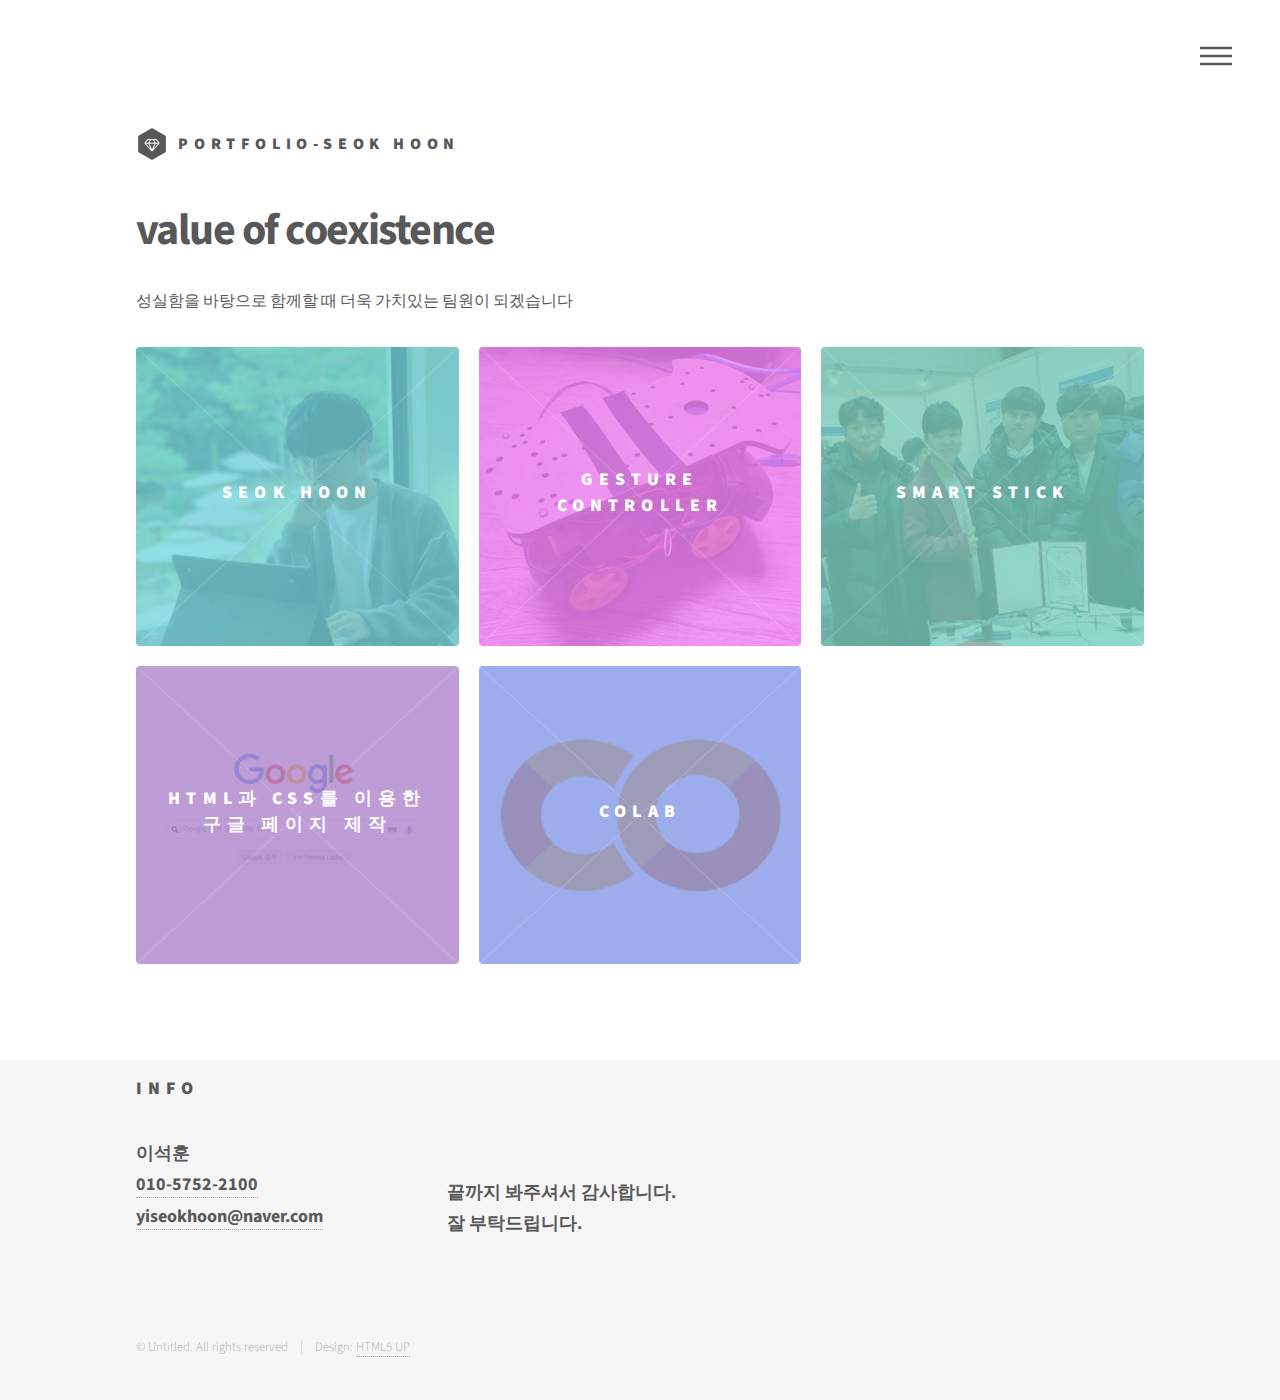
<file: index.html>
<!DOCTYPE HTML>
<!--
	Phantom by HTML5 UP
	html5up.net | @ajlkn
	Free for personal and commercial use under the CCA 3.0 license (html5up.net/license)
-->
<html>
	<head>
		<title>Portfolio-이석훈</title>
		<meta charset="utf-8" />
		<meta name="viewport" content="width=device-width, initial-scale=1, user-scalable=no" />
		<link rel="stylesheet" href="assets/css/main.css" />
		<noscript><link rel="stylesheet" href="assets/css/noscript.css" /></noscript>
	</head>
	<body class="is-preload">
		<!-- Wrapper -->
			<div id="wrapper">

				<!-- Header -->
					<header id="header">
						<div class="inner">

							<!-- Logo -->
								<a href="index.html" class="logo">
									<span class="symbol"><img src="images/logo.svg" alt="" /></span><span class="title">Portfolio-Seok Hoon</span>
								</a>

							<!-- Nav -->
								<nav>
									<ul>
										<li><a href="#menu">Menu</a></li>
									</ul>
								</nav>

						</div>
					</header>

				<!-- Menu -->
					<nav id="menu">
						<h2>Menu</h2>
						<ul>
							<li><a href="index.html">홈</a></li>
							<li><a href="seokhoon.html">자기소개</a></li>
							<li><a href="gesture.html">제스쳐 컨트롤러</a></li>
							<li><a href="smart stick.html">스마트 지팡이</a></li>
							<li><a href="https://www.instagram.com/not_sgwannabe/?hl=ko">인스타그램</a></li>
						</ul>
					</nav>

				<!-- Main -->
					<div id="main">
						<div class="inner">
							<header>
								<h1>value of coexistence</h1>
								<p>성실함을 바탕으로 함께할 때 더욱 가치있는 팀원이 되겠습니다</p>
							</header>
							<section class="tiles">
								<article class="style1">
									<span class="image">
										<img src="images/작은거.png" alt="" />
									</span>
									<a href="seokhoon.html">
										<h2>Seok Hoon</h2>
										<div class="content">
											<p>이석훈에 대한 소개  </p>
										</div>
									</a>
								</article>
								<article class="style2">
									<span class="image">
										<img src="images/구동체 작은거.png" alt="" />
									</span>
									<a href="gesture.html">
										<h2>gesture controller</h2>
										<div class="content">
											<p>모션인식을 활용한 제스쳐 주행장치</p>
										</div>
									</a>
								</article>
								<article class="style3">
									<span class="image">
										<img src="images/지팡이 작은거.png" alt="" />
									</span>
									<a href="smart stick.html">
										<h2>smart stick</h2>
										<div class="content">
											<p>시각장애인을 위한 스마트 지팡이</p>
										</div>
									</a>
								</article>
								<!-- <article class="style4">
									<span class="image">
										<img src="images/포폴 작은거.png" alt="" />
									</span>
									<a href="https://flwps.github.io/">
										<h2>sub portfolio</h2>
										<div class="content">
											<p>템플릿을 사용하지 않은 첫 포트폴리오</p>
										</div>
									</a>
								</article> -->
								<article class="style5">
									<span class="image">
										<img src="images/구글 작은거.png" alt="" />
									</span>
									<a href="https://searchingkh.github.io/search/">
										<h2>html과 css를 이용한 구글 페이지 제작</h2>
										<div class="content">
											<p>HTML, CSS의 기초를 이용하여 구글 페이지를 따라서 만들었습니다</p>
										</div>
									</a>
								</article>
								<article class="style6">
									<span class="image">
										<img src="images/colab2.png" alt="" />
									</span>
									<a href="https://colab.research.google.com/drive/1_8OqHIOEiIKZzh0eoVjpEvrgD-MV8sBg#scrollTo=kZm77SrjBvx9">
										<h2>Colab</h2>
										<div class="content">
											<p>colab 환경에서 파이썬을 이용한 데이터 분석</p>
										</div>
									</a>
								</article>
								<!-- <article class="style2">
									<span class="image">
										<img src="images/pic07.jpg" alt="" />
									</span>
									<a href="generic.html">
										<h2>Ipsum</h2>
										<div class="content">
											<p>Sed nisl arcu euismod sit amet nisi lorem etiam dolor veroeros et feugiat.</p>
										</div>
									</a>
								</article>
								<article class="style3">
									<span class="image">
										<img src="images/pic08.jpg" alt="" />
									</span>
									<a href="generic.html">
										<h2>Dolor</h2>
										<div class="content">
											<p>Sed nisl arcu euismod sit amet nisi lorem etiam dolor veroeros et feugiat.</p>
										</div>
									</a>
								</article>
								<article class="style1">
									<span class="image">
										<img src="images/pic09.jpg" alt="" />
									</span>
									<a href="generic.html">
										<h2>Nullam</h2>
										<div class="content">
											<p>Sed nisl arcu euismod sit amet nisi lorem etiam dolor veroeros et feugiat.</p>
										</div>
									</a>
								</article>
								<article class="style5">
									<span class="image">
										<img src="images/pic10.jpg" alt="" />
									</span>
									<a href="generic.html">
										<h2>Ultricies</h2>
										<div class="content">
											<p>Sed nisl arcu euismod sit amet nisi lorem etiam dolor veroeros et feugiat.</p>
										</div>
									</a>
								</article>
								<article class="style6">
									<span class="image">
										<img src="images/pic11.jpg" alt="" />
									</span>
									<a href="generic.html">
										<h2>Dictum</h2>
										<div class="content">
											<p>Sed nisl arcu euismod sit amet nisi lorem etiam dolor veroeros et feugiat.</p>
										</div>
									</a>
								</article>
								<article class="style4">
									<span class="image">
										<img src="images/pic12.jpg" alt="" />
									</span>
									<a href="generic.html">
										<h2>Pretium</h2>
										<div class="content">
											<p>Sed nisl arcu euismod sit amet nisi lorem etiam dolor veroeros et feugiat.</p>
										</div>
									</a>
								</article> -->
							</section>
						</div>
					</div>

				<!-- Footer -->
					<footer id="footer">
						<div class="inner">
							<section>
								<h2>Info</h2>
								<form method="post" action="#">
									<div id="foot_info">
										이석훈
									</div>
									<div id="foot_info">
										<a id="mail_" href="tell:010-5752-2100">010-5752-2100</a>
									</div>
									<div class="fields">
										<div class="field half">
											<div id="foot_info">
												<a id="mail_" href="mailto:yiseokhoon@naver.com">yiseokhoon@naver.com</a>
											</div>	
										</div>
										
										<div id="foot_info">
											끝까지 봐주셔서 감사합니다. <br>
											잘 부탁드립니다.			
											
								
										</div>
									</div>
									
								</form>
							</section>
							
							<ul class="copyright">
								<li>&copy; Untitled. All rights reserved</li><li>Design: <a href="http://html5up.net">HTML5 UP</a></li>
							</ul>
						</div>
					</footer>

			</div>

		<!-- Scripts -->
			<script src="assets/js/jquery.min.js"></script>
			<script src="assets/js/browser.min.js"></script>
			<script src="assets/js/breakpoints.min.js"></script>
			<script src="assets/js/util.js"></script>
			<script src="assets/js/main.js"></script>

	</body>
</html>
</file>
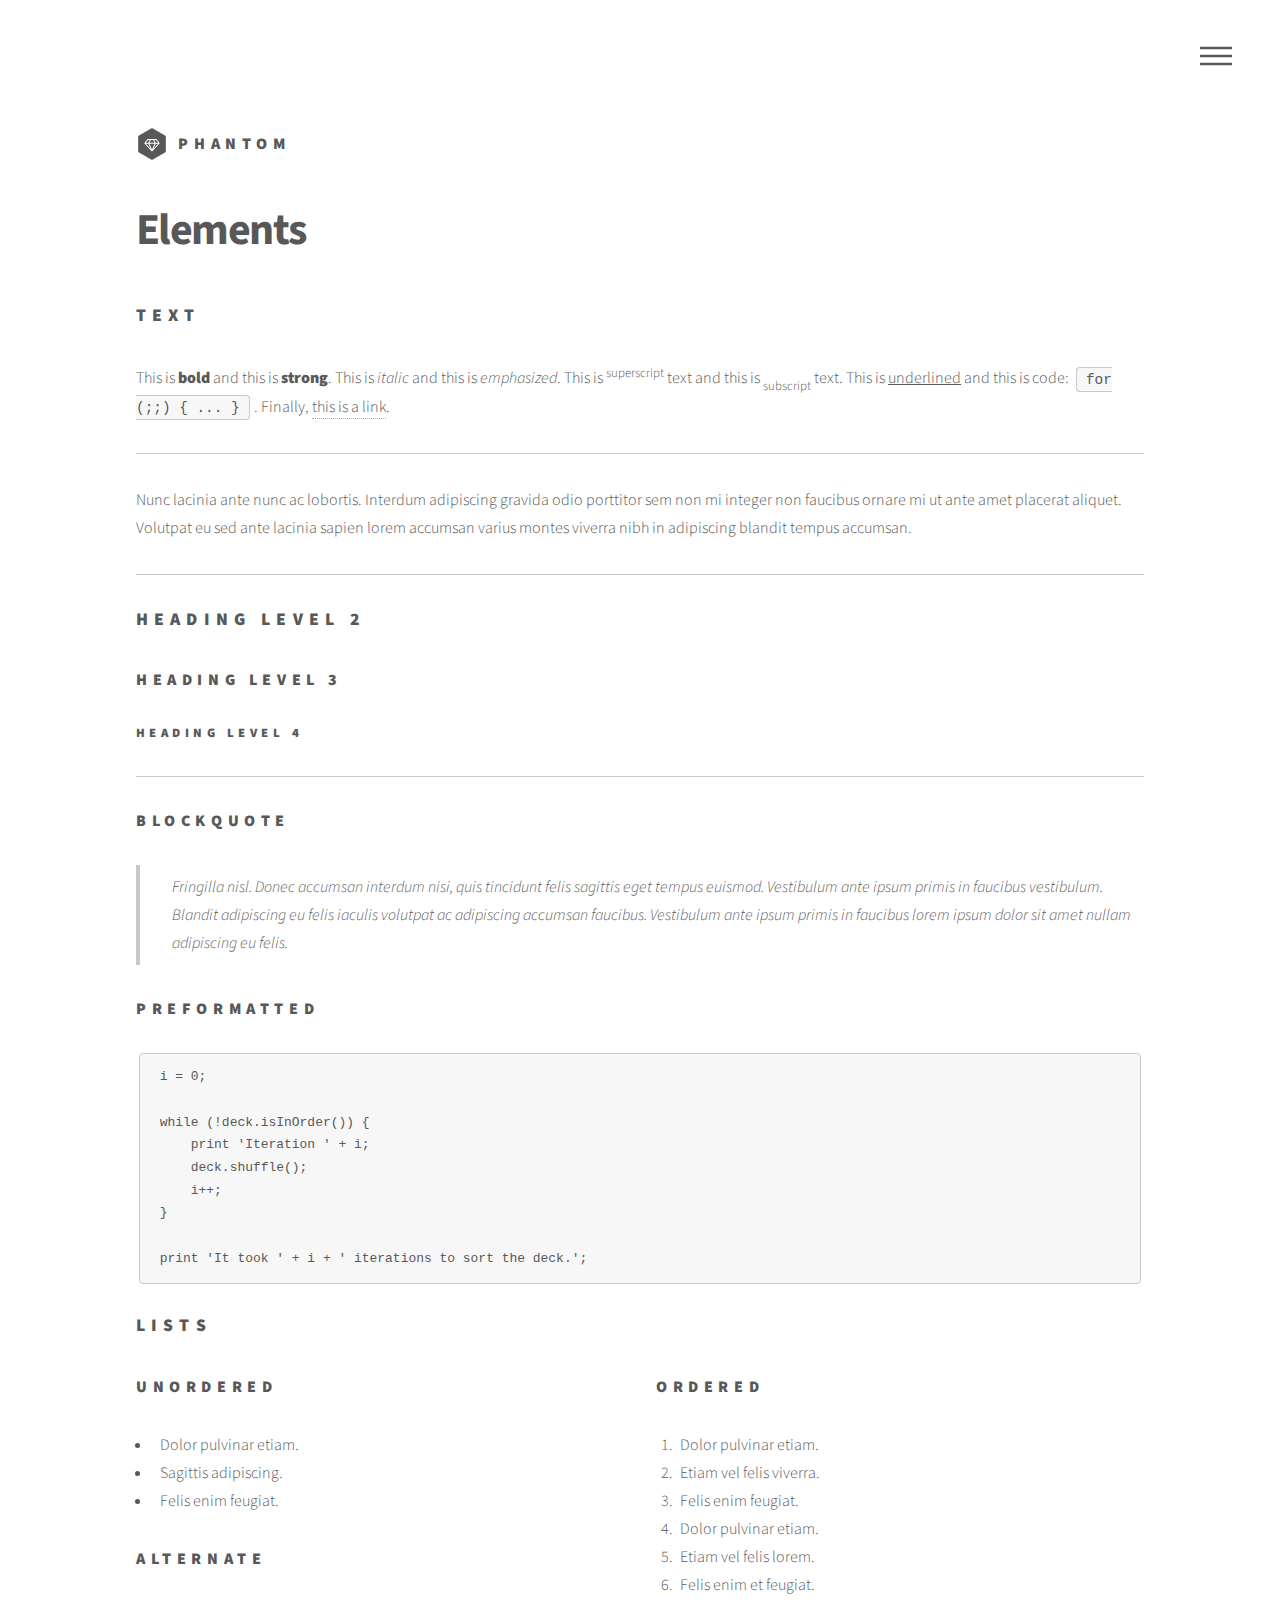
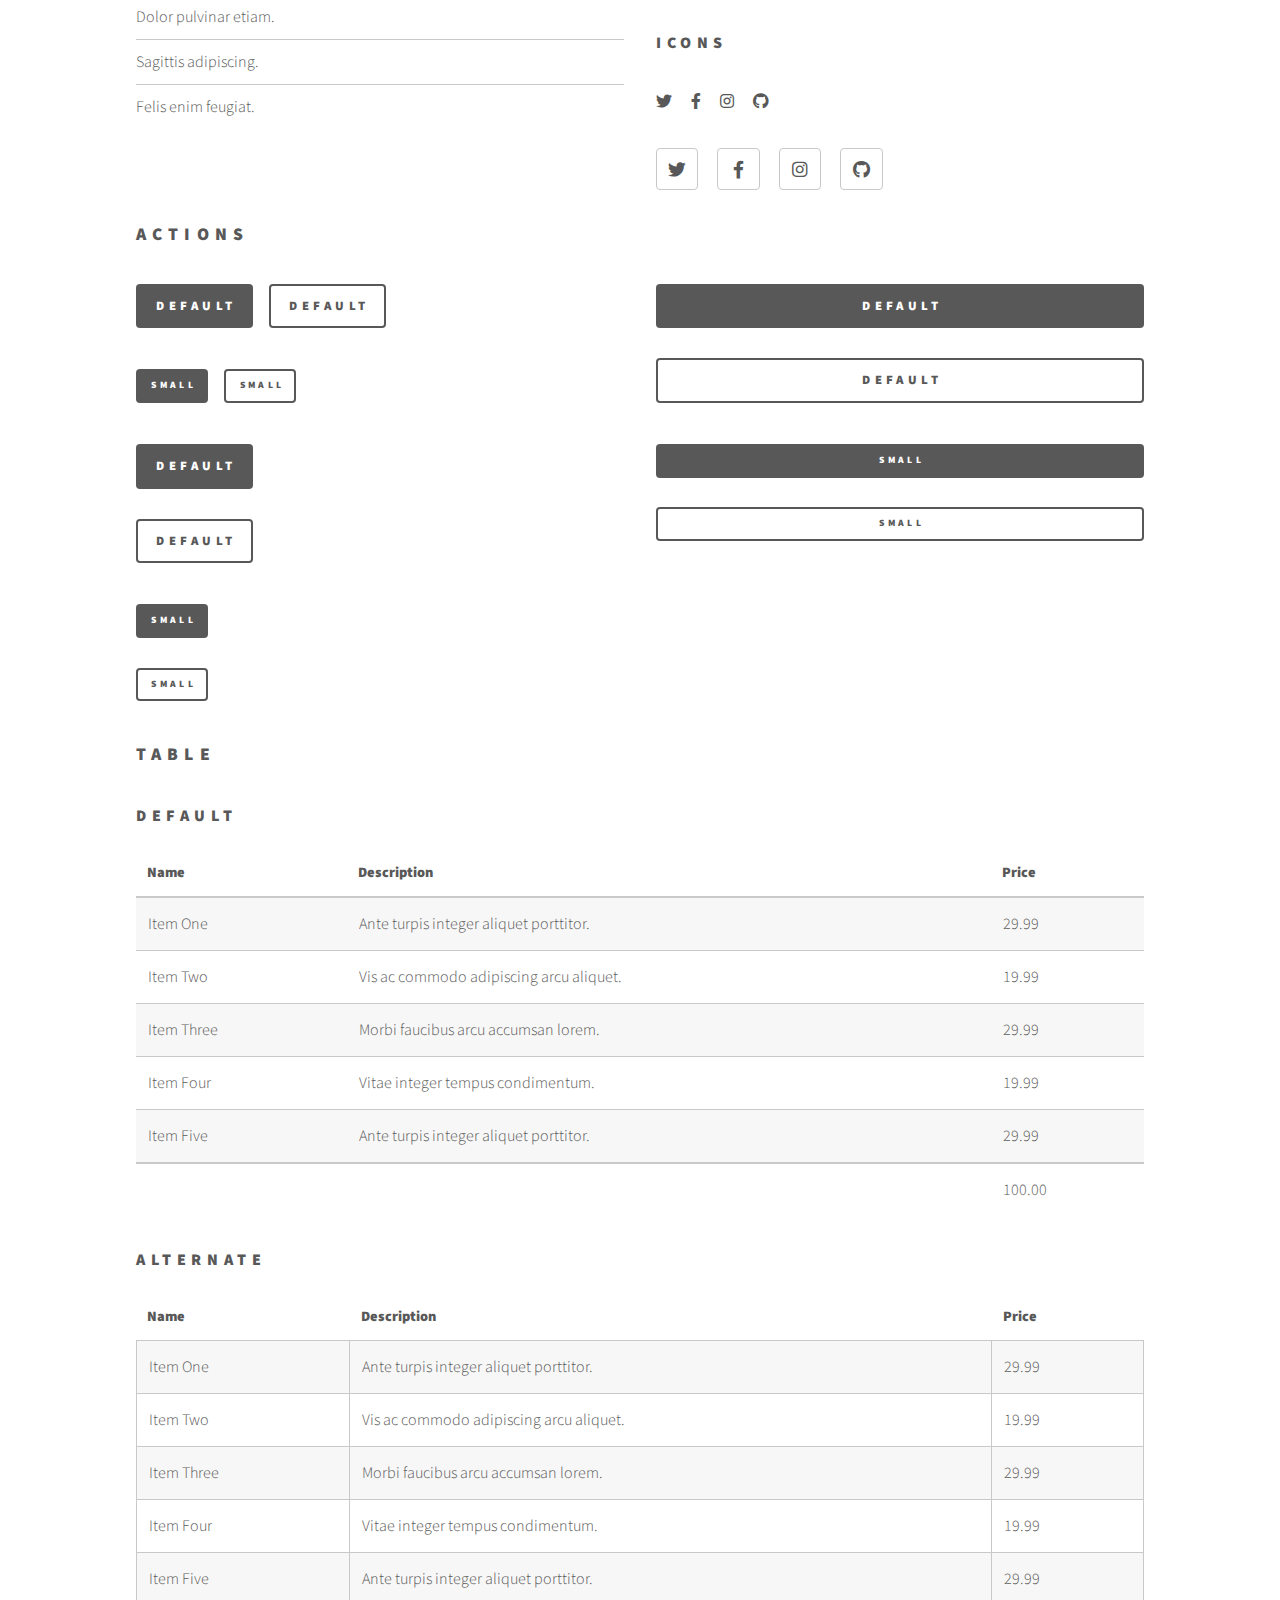
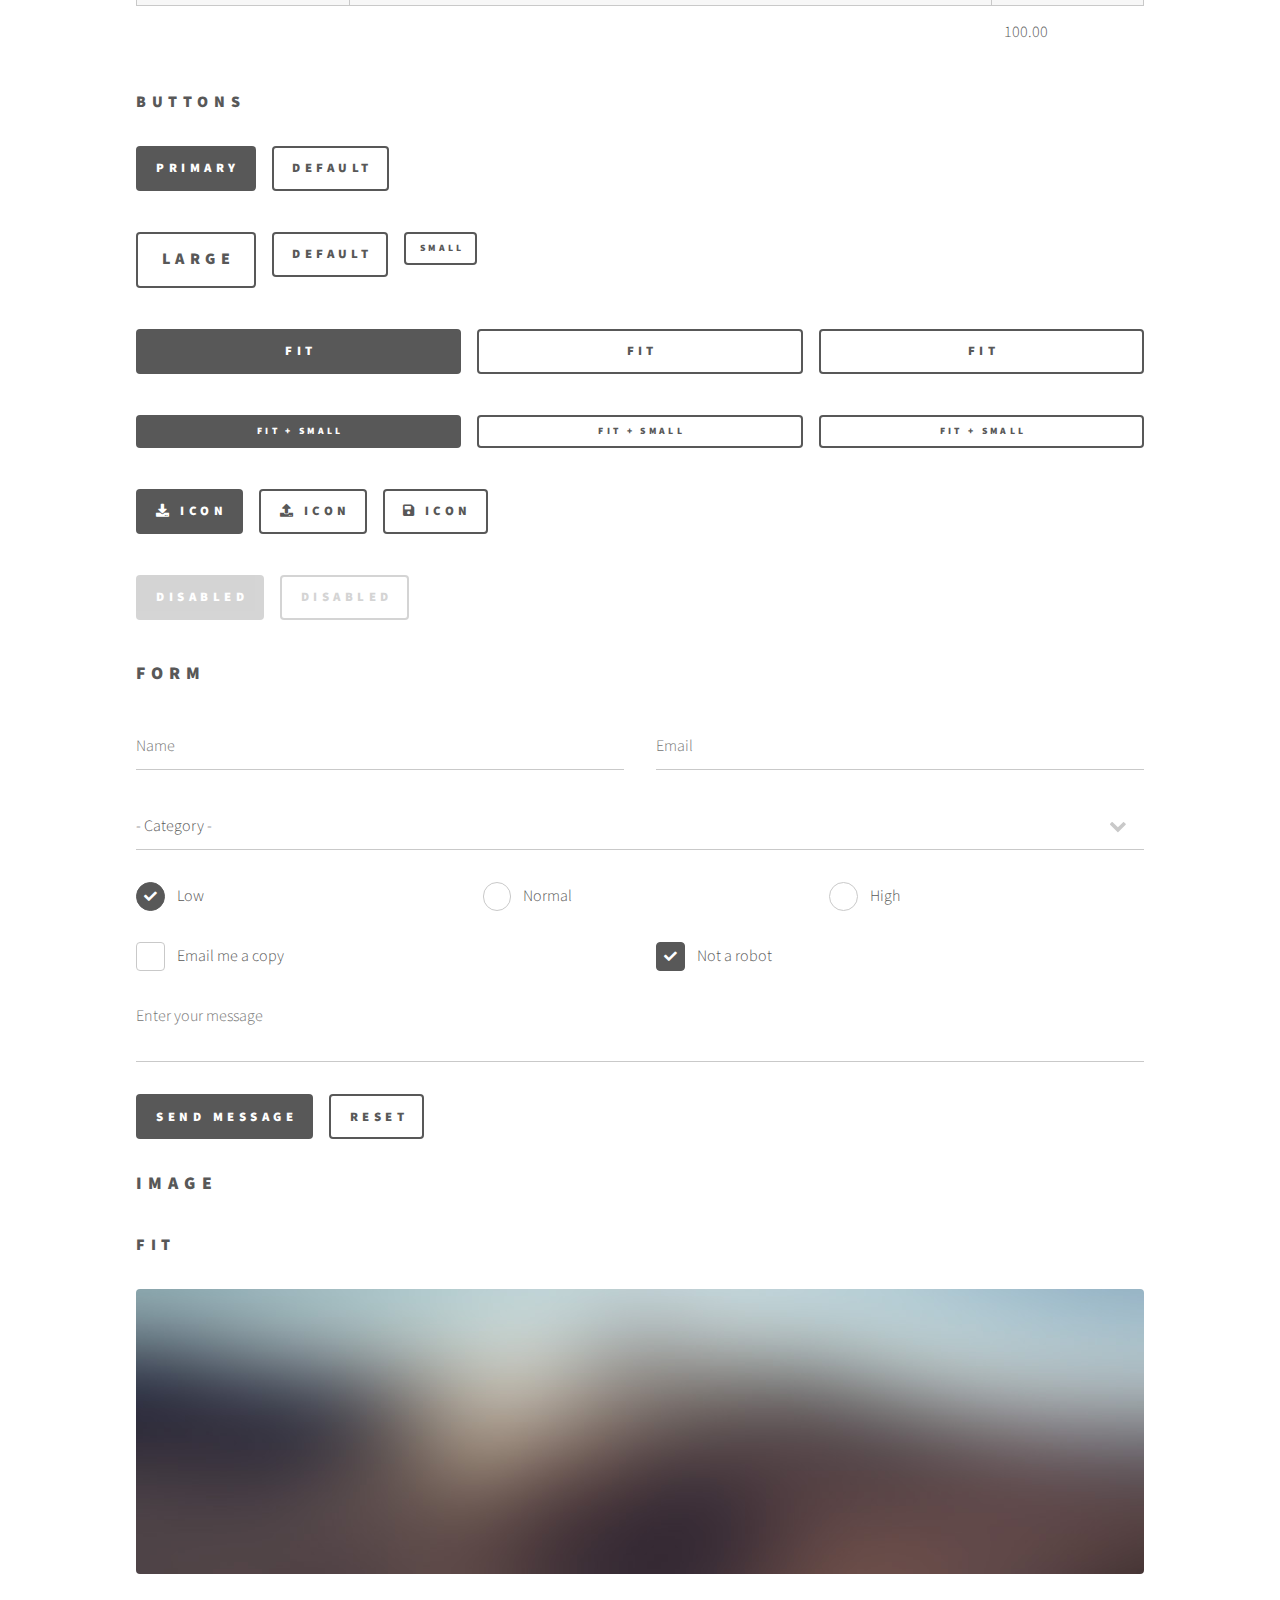
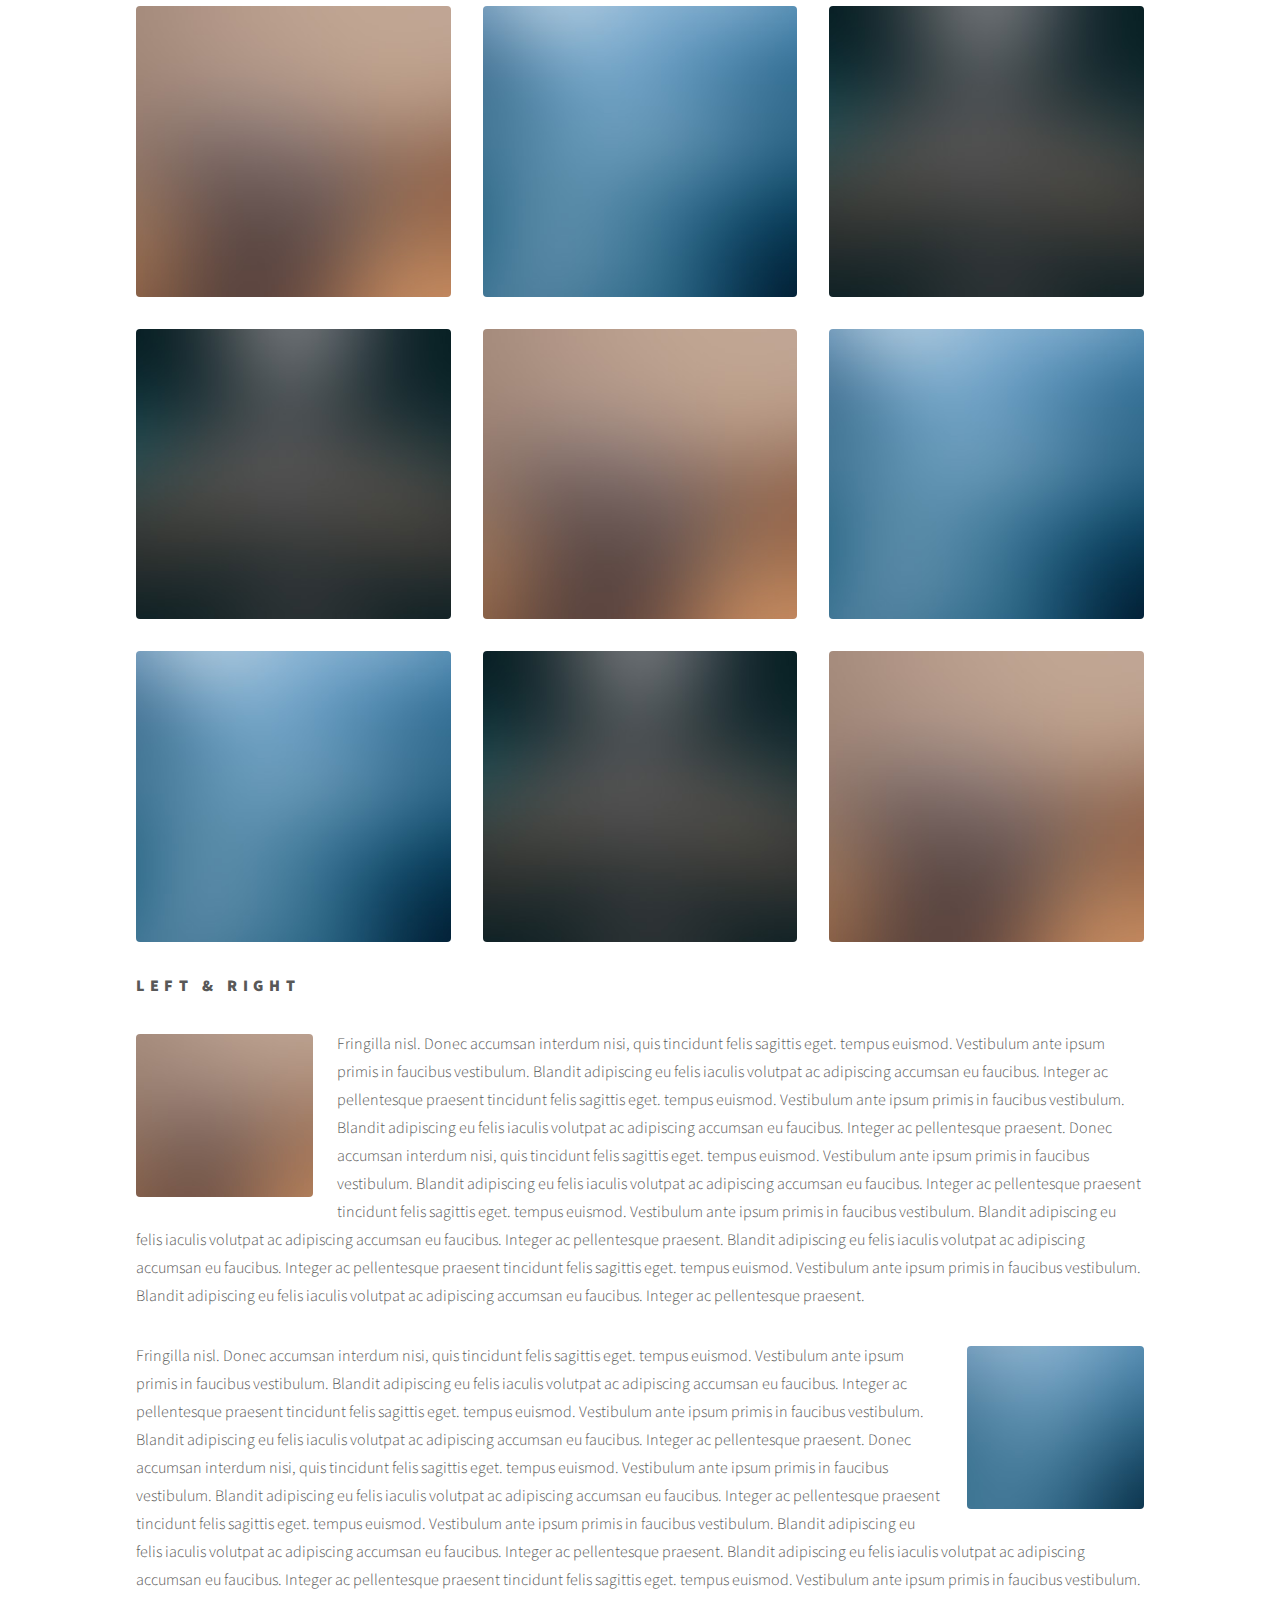
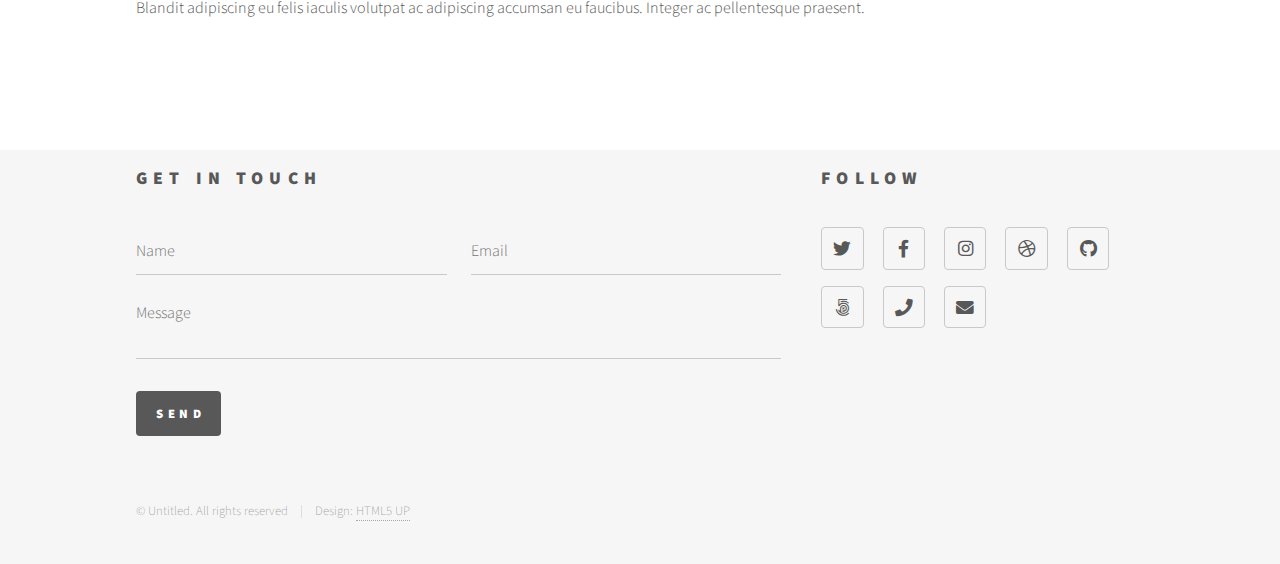
<file: elements.html>
<!DOCTYPE HTML>
<!--
	Phantom by HTML5 UP
	html5up.net | @ajlkn
	Free for personal and commercial use under the CCA 3.0 license (html5up.net/license)
-->
<html>
	<head>
		<title>Elements - Phantom by HTML5 UP</title>
		<meta charset="utf-8" />
		<meta name="viewport" content="width=device-width, initial-scale=1, user-scalable=no" />
		<link rel="stylesheet" href="assets/css/main.css" />
		<noscript><link rel="stylesheet" href="assets/css/noscript.css" /></noscript>
	</head>
	<body class="is-preload">
		<!-- Wrapper -->
			<div id="wrapper">

				<!-- Header -->
					<header id="header">
						<div class="inner">

							<!-- Logo -->
								<a href="index.html" class="logo">
									<span class="symbol"><img src="images/logo.svg" alt="" /></span><span class="title">Phantom</span>
								</a>

							<!-- Nav -->
								<nav>
									<ul>
										<li><a href="#menu">Menu</a></li>
									</ul>
								</nav>

						</div>
					</header>

				<!-- Menu -->
					<nav id="menu">
						<h2>Menu</h2>
						<ul>
							<li><a href="index.html">홈</a></li>
							<li><a href="seokhoon.html">자기소개</a></li>
							<li><a href="gesture.html">제스쳐 컨트롤러</a></li>
							<li><a href="smart stick.html">스마트 지팡이</a></li>
							<li><a href="https://www.instagram.com/not_sgwannabe/?hl=ko">인스타그램</a></li>
						</ul>
					</nav>

				<!-- Main -->
					<div id="main">
						<div class="inner">
							<h1>Elements</h1>

							<!-- Text -->
								<section>
									<h2>Text</h2>
									<p>This is <b>bold</b> and this is <strong>strong</strong>. This is <i>italic</i> and this is <em>emphasized</em>.
									This is <sup>superscript</sup> text and this is <sub>subscript</sub> text.
									This is <u>underlined</u> and this is code: <code>for (;;) { ... }</code>. Finally, <a href="#">this is a link</a>.</p>
									<hr />
									<p>Nunc lacinia ante nunc ac lobortis. Interdum adipiscing gravida odio porttitor sem non mi integer non faucibus ornare mi ut ante amet placerat aliquet. Volutpat eu sed ante lacinia sapien lorem accumsan varius montes viverra nibh in adipiscing blandit tempus accumsan.</p>
									<hr />
									<h2>Heading Level 2</h2>
									<h3>Heading Level 3</h3>
									<h4>Heading Level 4</h4>
									<hr />
									<h3>Blockquote</h3>
									<blockquote>Fringilla nisl. Donec accumsan interdum nisi, quis tincidunt felis sagittis eget tempus euismod. Vestibulum ante ipsum primis in faucibus vestibulum. Blandit adipiscing eu felis iaculis volutpat ac adipiscing accumsan faucibus. Vestibulum ante ipsum primis in faucibus lorem ipsum dolor sit amet nullam adipiscing eu felis.</blockquote>
									<h3>Preformatted</h3>
									<pre><code>i = 0;

while (!deck.isInOrder()) {
    print 'Iteration ' + i;
    deck.shuffle();
    i++;
}

print 'It took ' + i + ' iterations to sort the deck.';</code></pre>
								</section>

							<!-- Lists -->
								<section>
									<h2>Lists</h2>
									<div class="row">
										<div class="col-6 col-12-medium">
											<h3>Unordered</h3>
											<ul>
												<li>Dolor pulvinar etiam.</li>
												<li>Sagittis adipiscing.</li>
												<li>Felis enim feugiat.</li>
											</ul>
											<h3>Alternate</h3>
											<ul class="alt">
												<li>Dolor pulvinar etiam.</li>
												<li>Sagittis adipiscing.</li>
												<li>Felis enim feugiat.</li>
											</ul>
										</div>
										<div class="col-6 col-12-medium">
											<h3>Ordered</h3>
											<ol>
												<li>Dolor pulvinar etiam.</li>
												<li>Etiam vel felis viverra.</li>
												<li>Felis enim feugiat.</li>
												<li>Dolor pulvinar etiam.</li>
												<li>Etiam vel felis lorem.</li>
												<li>Felis enim et feugiat.</li>
											</ol>
											<h3>Icons</h3>
											<ul class="icons">
												<li><a href="#" class="icon brands style1 fa-twitter"><span class="label">Twitter</span></a></li>
												<li><a href="#" class="icon brands style1 fa-facebook-f"><span class="label">Facebook</span></a></li>
												<li><a href="#" class="icon brands style1 fa-instagram"><span class="label">Instagram</span></a></li>
												<li><a href="#" class="icon brands style1 fa-github"><span class="label">Github</span></a></li>
											</ul>
											<ul class="icons">
												<li><a href="#" class="icon brands style2 fa-twitter"><span class="label">Twitter</span></a></li>
												<li><a href="#" class="icon brands style2 fa-facebook-f"><span class="label">Facebook</span></a></li>
												<li><a href="#" class="icon brands style2 fa-instagram"><span class="label">Instagram</span></a></li>
												<li><a href="#" class="icon brands style2 fa-github"><span class="label">Github</span></a></li>
											</ul>
										</div>
									</div>
									<h2>Actions</h2>
									<div class="row">
										<div class="col-6 col-12-medium">
											<ul class="actions">
												<li><a href="#" class="button primary">Default</a></li>
												<li><a href="#" class="button">Default</a></li>
											</ul>
											<ul class="actions small">
												<li><a href="#" class="button primary small">Small</a></li>
												<li><a href="#" class="button small">Small</a></li>
											</ul>
											<ul class="actions stacked">
												<li><a href="#" class="button primary">Default</a></li>
												<li><a href="#" class="button">Default</a></li>
											</ul>
											<ul class="actions stacked">
												<li><a href="#" class="button primary small">Small</a></li>
												<li><a href="#" class="button small">Small</a></li>
											</ul>
										</div>
										<div class="col-6 col-12-medium">
											<ul class="actions stacked">
												<li><a href="#" class="button primary fit">Default</a></li>
												<li><a href="#" class="button fit">Default</a></li>
											</ul>
											<ul class="actions stacked">
												<li><a href="#" class="button primary small fit">Small</a></li>
												<li><a href="#" class="button small fit">Small</a></li>
											</ul>
										</div>
									</div>
								</section>

							<!-- Table -->
								<section>
									<h2>Table</h2>
									<h3>Default</h3>
									<div class="table-wrapper">
										<table>
											<thead>
												<tr>
													<th>Name</th>
													<th>Description</th>
													<th>Price</th>
												</tr>
											</thead>
											<tbody>
												<tr>
													<td>Item One</td>
													<td>Ante turpis integer aliquet porttitor.</td>
													<td>29.99</td>
												</tr>
												<tr>
													<td>Item Two</td>
													<td>Vis ac commodo adipiscing arcu aliquet.</td>
													<td>19.99</td>
												</tr>
												<tr>
													<td>Item Three</td>
													<td> Morbi faucibus arcu accumsan lorem.</td>
													<td>29.99</td>
												</tr>
												<tr>
													<td>Item Four</td>
													<td>Vitae integer tempus condimentum.</td>
													<td>19.99</td>
												</tr>
												<tr>
													<td>Item Five</td>
													<td>Ante turpis integer aliquet porttitor.</td>
													<td>29.99</td>
												</tr>
											</tbody>
											<tfoot>
												<tr>
													<td colspan="2"></td>
													<td>100.00</td>
												</tr>
											</tfoot>
										</table>
									</div>

									<h3>Alternate</h3>
									<div class="table-wrapper">
										<table class="alt">
											<thead>
												<tr>
													<th>Name</th>
													<th>Description</th>
													<th>Price</th>
												</tr>
											</thead>
											<tbody>
												<tr>
													<td>Item One</td>
													<td>Ante turpis integer aliquet porttitor.</td>
													<td>29.99</td>
												</tr>
												<tr>
													<td>Item Two</td>
													<td>Vis ac commodo adipiscing arcu aliquet.</td>
													<td>19.99</td>
												</tr>
												<tr>
													<td>Item Three</td>
													<td> Morbi faucibus arcu accumsan lorem.</td>
													<td>29.99</td>
												</tr>
												<tr>
													<td>Item Four</td>
													<td>Vitae integer tempus condimentum.</td>
													<td>19.99</td>
												</tr>
												<tr>
													<td>Item Five</td>
													<td>Ante turpis integer aliquet porttitor.</td>
													<td>29.99</td>
												</tr>
											</tbody>
											<tfoot>
												<tr>
													<td colspan="2"></td>
													<td>100.00</td>
												</tr>
											</tfoot>
										</table>
									</div>
								</section>

							<!-- Buttons -->
								<section>
									<h3>Buttons</h3>
									<ul class="actions">
										<li><a href="#" class="button primary">Primary</a></li>
										<li><a href="#" class="button">Default</a></li>
									</ul>
									<ul class="actions">
										<li><a href="#" class="button large">Large</a></li>
										<li><a href="#" class="button">Default</a></li>
										<li><a href="#" class="button small">Small</a></li>
									</ul>
									<ul class="actions fit">
										<li><a href="#" class="button primary fit">Fit</a></li>
										<li><a href="#" class="button fit">Fit</a></li>
										<li><a href="#" class="button fit">Fit</a></li>
									</ul>
									<ul class="actions fit small">
										<li><a href="#" class="button primary fit small">Fit + Small</a></li>
										<li><a href="#" class="button fit small">Fit + Small</a></li>
										<li><a href="#" class="button fit small">Fit + Small</a></li>
									</ul>
									<ul class="actions">
										<li><a href="#" class="button primary icon solid fa-download">Icon</a></li>
										<li><a href="#" class="button icon solid fa-upload">Icon</a></li>
										<li><a href="#" class="button icon solid fa-save">Icon</a></li>
									</ul>
									<ul class="actions">
										<li><span class="button primary disabled">Disabled</span></li>
										<li><span class="button disabled">Disabled</span></li>
									</ul>
								</section>

							<!-- Form -->
								<section>
									<h2>Form</h2>
									<form method="post" action="#">
										<div class="row gtr-uniform">
											<div class="col-6 col-12-xsmall">
												<input type="text" name="demo-name" id="demo-name" value="" placeholder="Name" />
											</div>
											<div class="col-6 col-12-xsmall">
												<input type="email" name="demo-email" id="demo-email" value="" placeholder="Email" />
											</div>
											<div class="col-12">
												<select name="demo-category" id="demo-category">
													<option value="">- Category -</option>
													<option value="1">Manufacturing</option>
													<option value="1">Shipping</option>
													<option value="1">Administration</option>
													<option value="1">Human Resources</option>
												</select>
											</div>
											<div class="col-4 col-12-small">
												<input type="radio" id="demo-priority-low" name="demo-priority" checked>
												<label for="demo-priority-low">Low</label>
											</div>
											<div class="col-4 col-12-small">
												<input type="radio" id="demo-priority-normal" name="demo-priority">
												<label for="demo-priority-normal">Normal</label>
											</div>
											<div class="col-4 col-12-small">
												<input type="radio" id="demo-priority-high" name="demo-priority">
												<label for="demo-priority-high">High</label>
											</div>
											<div class="col-6 col-12-small">
												<input type="checkbox" id="demo-copy" name="demo-copy">
												<label for="demo-copy">Email me a copy</label>
											</div>
											<div class="col-6 col-12-small">
												<input type="checkbox" id="demo-human" name="demo-human" checked>
												<label for="demo-human">Not a robot</label>
											</div>
											<div class="col-12">
												<textarea name="demo-message" id="demo-message" placeholder="Enter your message" rows="6"></textarea>
											</div>
											<div class="col-12">
												<ul class="actions">
													<li><input type="submit" value="Send Message" class="primary" /></li>
													<li><input type="reset" value="Reset" /></li>
												</ul>
											</div>
										</div>
									</form>
								</section>

							<!-- Image -->
								<section>
									<h2>Image</h2>
									<h3>Fit</h3>
									<div class="box alt">
										<div class="row gtr-uniform">
											<div class="col-12"><span class="image fit"><img src="images/pic13.jpg" alt="" /></span></div>
											<div class="col-4"><span class="image fit"><img src="images/pic01.jpg" alt="" /></span></div>
											<div class="col-4"><span class="image fit"><img src="images/pic02.jpg" alt="" /></span></div>
											<div class="col-4"><span class="image fit"><img src="images/pic03.jpg" alt="" /></span></div>
											<div class="col-4"><span class="image fit"><img src="images/pic03.jpg" alt="" /></span></div>
											<div class="col-4"><span class="image fit"><img src="images/pic01.jpg" alt="" /></span></div>
											<div class="col-4"><span class="image fit"><img src="images/pic02.jpg" alt="" /></span></div>
											<div class="col-4"><span class="image fit"><img src="images/pic02.jpg" alt="" /></span></div>
											<div class="col-4"><span class="image fit"><img src="images/pic03.jpg" alt="" /></span></div>
											<div class="col-4"><span class="image fit"><img src="images/pic01.jpg" alt="" /></span></div>
										</div>
									</div>
									<h3>Left &amp; Right</h3>
									<p><span class="image left"><img src="images/pic14.jpg" alt="" /></span>Fringilla nisl. Donec accumsan interdum nisi, quis tincidunt felis sagittis eget. tempus euismod. Vestibulum ante ipsum primis in faucibus vestibulum. Blandit adipiscing eu felis iaculis volutpat ac adipiscing accumsan eu faucibus. Integer ac pellentesque praesent tincidunt felis sagittis eget. tempus euismod. Vestibulum ante ipsum primis in faucibus vestibulum. Blandit adipiscing eu felis iaculis volutpat ac adipiscing accumsan eu faucibus. Integer ac pellentesque praesent. Donec accumsan interdum nisi, quis tincidunt felis sagittis eget. tempus euismod. Vestibulum ante ipsum primis in faucibus vestibulum. Blandit adipiscing eu felis iaculis volutpat ac adipiscing accumsan eu faucibus. Integer ac pellentesque praesent tincidunt felis sagittis eget. tempus euismod. Vestibulum ante ipsum primis in faucibus vestibulum. Blandit adipiscing eu felis iaculis volutpat ac adipiscing accumsan eu faucibus. Integer ac pellentesque praesent. Blandit adipiscing eu felis iaculis volutpat ac adipiscing accumsan eu faucibus. Integer ac pellentesque praesent tincidunt felis sagittis eget. tempus euismod. Vestibulum ante ipsum primis in faucibus vestibulum. Blandit adipiscing eu felis iaculis volutpat ac adipiscing accumsan eu faucibus. Integer ac pellentesque praesent.</p>
									<p><span class="image right"><img src="images/pic15.jpg" alt="" /></span>Fringilla nisl. Donec accumsan interdum nisi, quis tincidunt felis sagittis eget. tempus euismod. Vestibulum ante ipsum primis in faucibus vestibulum. Blandit adipiscing eu felis iaculis volutpat ac adipiscing accumsan eu faucibus. Integer ac pellentesque praesent tincidunt felis sagittis eget. tempus euismod. Vestibulum ante ipsum primis in faucibus vestibulum. Blandit adipiscing eu felis iaculis volutpat ac adipiscing accumsan eu faucibus. Integer ac pellentesque praesent. Donec accumsan interdum nisi, quis tincidunt felis sagittis eget. tempus euismod. Vestibulum ante ipsum primis in faucibus vestibulum. Blandit adipiscing eu felis iaculis volutpat ac adipiscing accumsan eu faucibus. Integer ac pellentesque praesent tincidunt felis sagittis eget. tempus euismod. Vestibulum ante ipsum primis in faucibus vestibulum. Blandit adipiscing eu felis iaculis volutpat ac adipiscing accumsan eu faucibus. Integer ac pellentesque praesent. Blandit adipiscing eu felis iaculis volutpat ac adipiscing accumsan eu faucibus. Integer ac pellentesque praesent tincidunt felis sagittis eget. tempus euismod. Vestibulum ante ipsum primis in faucibus vestibulum. Blandit adipiscing eu felis iaculis volutpat ac adipiscing accumsan eu faucibus. Integer ac pellentesque praesent.</p>
								</section>

						</div>
					</div>

				<!-- Footer -->
					<footer id="footer">
						<div class="inner">
							<section>
								<h2>Get in touch</h2>
								<form method="post" action="#">
									<div class="fields">
										<div class="field half">
											<input type="text" name="name" id="name" placeholder="Name" />
										</div>
										<div class="field half">
											<input type="email" name="email" id="email" placeholder="Email" />
										</div>
										<div class="field">
											<textarea name="message" id="message" placeholder="Message"></textarea>
										</div>
									</div>
									<ul class="actions">
										<li><input type="submit" value="Send" class="primary" /></li>
									</ul>
								</form>
							</section>
							<section>
								<h2>Follow</h2>
								<ul class="icons">
									<li><a href="#" class="icon brands style2 fa-twitter"><span class="label">Twitter</span></a></li>
									<li><a href="#" class="icon brands style2 fa-facebook-f"><span class="label">Facebook</span></a></li>
									<li><a href="#" class="icon brands style2 fa-instagram"><span class="label">Instagram</span></a></li>
									<li><a href="#" class="icon brands style2 fa-dribbble"><span class="label">Dribbble</span></a></li>
									<li><a href="#" class="icon brands style2 fa-github"><span class="label">GitHub</span></a></li>
									<li><a href="#" class="icon brands style2 fa-500px"><span class="label">500px</span></a></li>
									<li><a href="#" class="icon solid style2 fa-phone"><span class="label">Phone</span></a></li>
									<li><a href="#" class="icon solid style2 fa-envelope"><span class="label">Email</span></a></li>
								</ul>
							</section>
							<ul class="copyright">
								<li>&copy; Untitled. All rights reserved</li><li>Design: <a href="http://html5up.net">HTML5 UP</a></li>
							</ul>
						</div>
					</footer>

			</div>

		<!-- Scripts -->
			<script src="assets/js/jquery.min.js"></script>
			<script src="assets/js/browser.min.js"></script>
			<script src="assets/js/breakpoints.min.js"></script>
			<script src="assets/js/util.js"></script>
			<script src="assets/js/main.js"></script>

	</body>
</html>
</file>
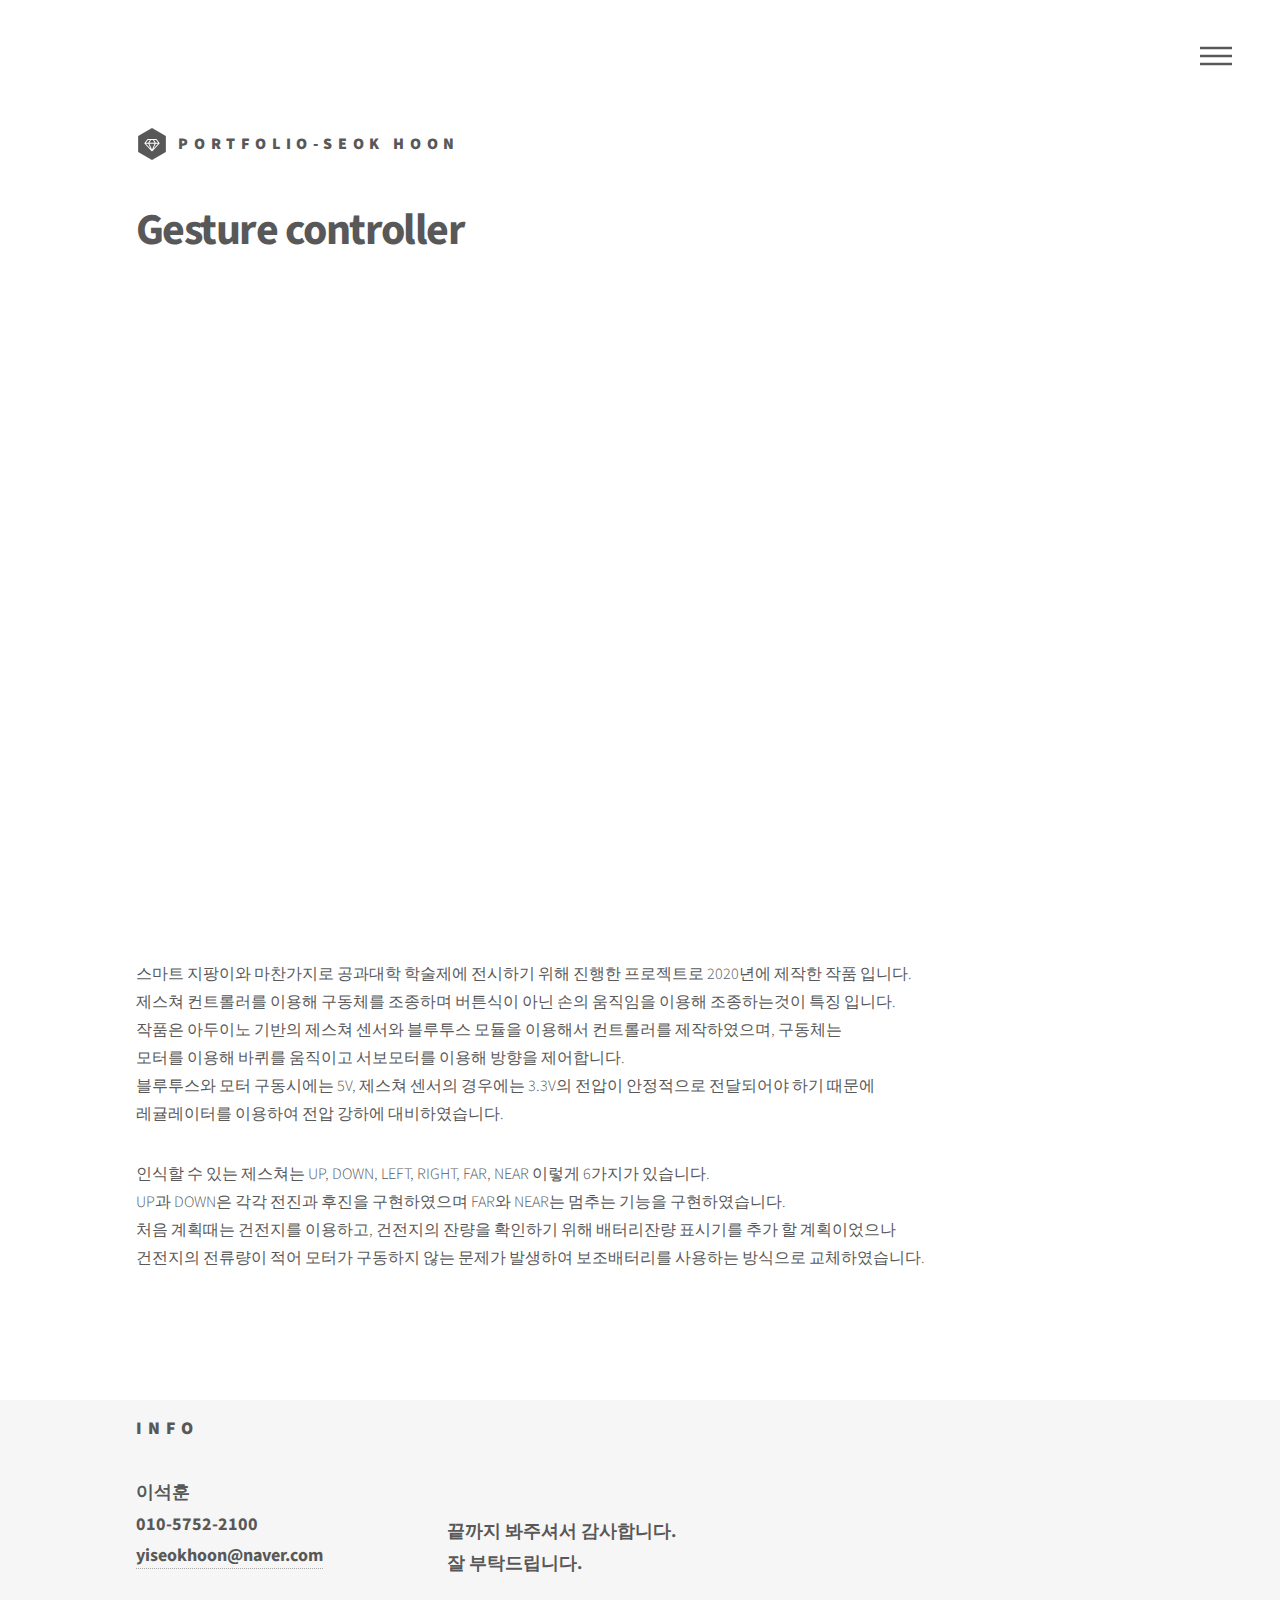
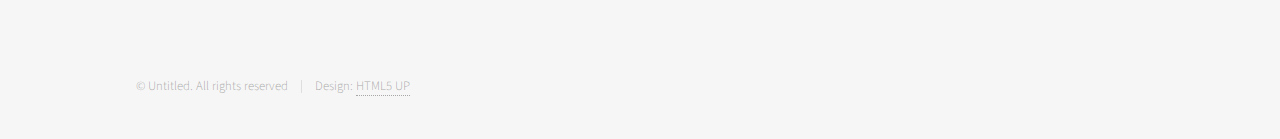
<file: gesture.html>
<!DOCTYPE html>
<html lang="ko">
<head>
    <meta charset="UTF-8">
    <meta name="viewport" content="width=device-width, initial-scale=1.0">
    <title>Gesture controller</title>
    <link rel="stylesheet" href="assets/css/main.css" />
		<noscript><link rel="stylesheet" href="assets/css/noscript.css" /></noscript>
	</head>
	<body class="is-preload">
		<!-- Wrapper -->
			<div id="wrapper">

				<!-- Header -->
					<header id="header">
						<div class="inner">

							<!-- Logo -->
								<a href="index.html" class="logo">
									<span class="symbol"><img src="images/logo.svg" alt="" /></span><span class="title">Portfolio-Seok Hoon</span>
								</a>

							<!-- Nav -->
								<nav>
									<ul>
										<li><a href="#menu">Menu</a></li>
									</ul>
								</nav>

						</div>
					</header>

				<!-- Menu -->
					<nav id="menu">
						<h2>Menu</h2>
						<ul>
							<li><a href="index.html">홈</a></li>
							<li><a href="seokhoon.html">자기소개</a></li>
							<li><a href="gesture.html">제스쳐 컨트롤러</a></li>
							<li><a href="smart stick.html">스마트 지팡이</a></li>
							<li><a href="https://www.instagram.com/not_sgwannabe/?hl=ko">인스타그램</a></li>
						</ul>
					</nav>

				<!-- Main -->
					<div id="main">
						<div class="inner">
							<h1>Gesture controller</h1>
							<span class="image main"><iframe width="1000" height="600" src="https://serviceapi.nmv.naver.com/flash/convertIframeTag.nhn?vid=727CC41EB36808D4285E757BD6F9E80411AA&outKey=V129c71277380cec5381df85f5da177373136afb7a6e024062196f85f5da177373136" frameborder="no" scrolling="no" title="NaverVideo" allow="autoplay; gyroscope; accelerometer; encrypted-media" allowfullscreen></iframe></span>
							<p>스마트 지팡이와 마찬가지로 공과대학 학술제에 전시하기 위해 진행한 프로젝트로 2020년에 제작한 작품 입니다. <br>
							   제스쳐 컨트롤러를 이용해 구동체를 조종하며 버튼식이 아닌 손의 움직임을 이용해 조종하는것이 특징 입니다. <br> 
							   작품은 아두이노 기반의 제스쳐 센서와 블루투스 모듈을 이용해서 컨트롤러를 제작하였으며, 구동체는 <br>
							    모터를 이용해 바퀴를 움직이고 서보모터를 이용해 방향을 제어합니다. <br>
							   블루투스와 모터 구동시에는 5V, 제스쳐 센서의 경우에는 3.3V의 전압이 안정적으로 전달되어야 하기 때문에 <br>
							    레귤레이터를 이용하여 전압 강하에 대비하였습니다. <br>
							   </p>
							<p>인식할 수 있는 제스쳐는 UP, DOWN, LEFT, RIGHT, FAR, NEAR 이렇게 6가지가 있습니다. <br>
								UP과 DOWN은 각각 전진과 후진을 구현하였으며 FAR와 NEAR는 멈추는 기능을 구현하였습니다. <br>
								처음 계획때는 건전지를 이용하고, 건전지의 잔량을 확인하기 위해 배터리잔량 표시기를 추가 할 계획이었으나 <br>
								건전지의 전류량이 적어 모터가 구동하지 않는 문제가 발생하여 보조배터리를 사용하는 방식으로 교체하였습니다. <br>
							    </p>
							<p>  </p>
						</div>
					</div>

				<!-- Footer -->
				<footer id="footer">
					<div class="inner">
						<section>
							<h2>Info</h2>
							<form method="post" action="#">
								<div id="foot_info">
									이석훈
								</div>
								<div id="foot_info">
									010-5752-2100
								</div>
								<div class="fields">
									<div class="field half">
										<div id="foot_info">
											<a id="mail_" href="mailto:yiseokhoon@naver.com">yiseokhoon@naver.com</a>
										</div>	
									</div>
									
									<div id="foot_info">
										끝까지 봐주셔서 감사합니다. <br>
										잘 부탁드립니다.			
										
							
									</div>
								</div>
								
							</form>
						</section>
						
						<ul class="copyright">
							<li>&copy; Untitled. All rights reserved</li><li>Design: <a href="http://html5up.net">HTML5 UP</a></li>
						</ul>
					</div>
				</footer>

		</div>
		<!-- Scripts -->
			<script src="assets/js/jquery.min.js"></script>
			<script src="assets/js/browser.min.js"></script>
			<script src="assets/js/breakpoints.min.js"></script>
			<script src="assets/js/util.js"></script>
			<script src="assets/js/main.js"></script>
</body>
</html>
</file>
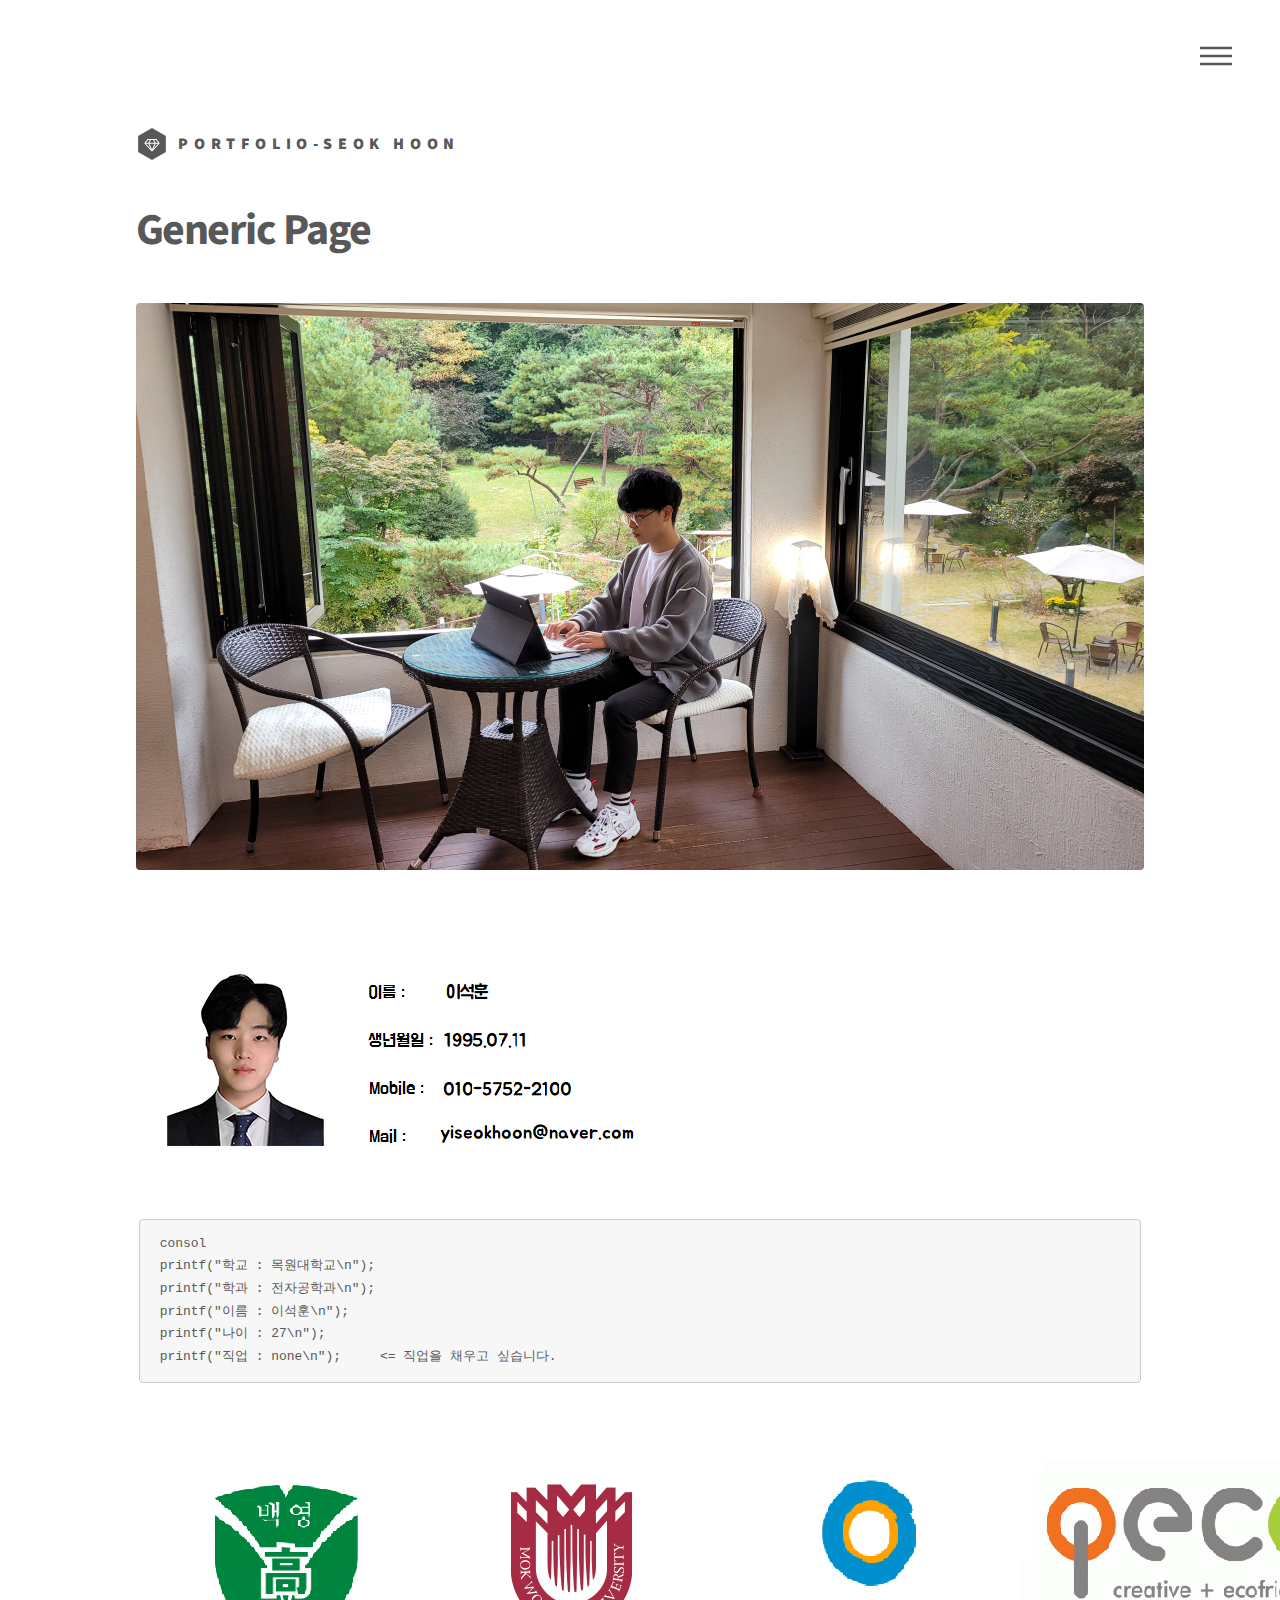
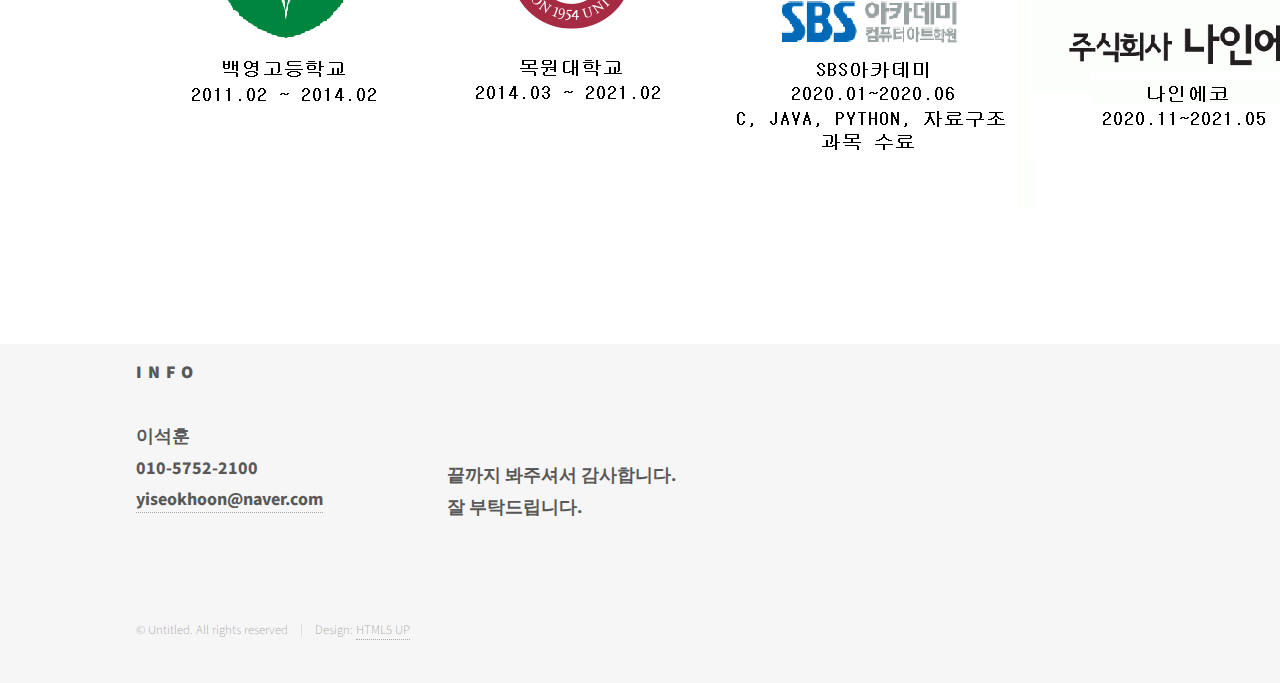
<file: seokhoon.html>
<!DOCTYPE HTML>
<!--
	Phantom by HTML5 UP
	html5up.net | @ajlkn
	Free for personal and commercial use under the CCA 3.0 license (html5up.net/license)
-->
<html>
	<head>
		<title>Generic - Phantom by HTML5 UP</title>
		<meta charset="utf-8" />
		<meta name="viewport" content="width=device-width, initial-scale=1, user-scalable=no" />
		<link rel="stylesheet" href="assets/css/main.css" />
		<noscript><link rel="stylesheet" href="assets/css/noscript.css" /></noscript>
	</head>
	<body class="is-preload">
		<!-- Wrapper -->
			<div id="wrapper">

				<!-- Header -->
					<header id="header">
						<div class="inner">

							<!-- Logo -->
								<a href="index.html" class="logo">
									<span class="symbol"><img src="images/logo.svg" alt="" /></span><span class="title">Portfolio-Seok Hoon</span>
								</a>

							<!-- Nav -->
								<nav>
									<ul>
										<li><a href="#menu">Menu</a></li>
									</ul>
								</nav>

						</div>
					</header>

				<!-- Menu -->
					<nav id="menu">
						<h2>Menu</h2>
						<ul>
							<li><a href="index.html">홈</a></li>
							<li><a href="seokhoon.html">자기소개</a></li>
							<li><a href="gesture.html">제스쳐 컨트롤러</a></li>
							<li><a href="smart stick.html">스마트 지팡이</a></li>
							<li><a href="https://www.instagram.com/not_sgwannabe/?hl=ko">인스타그램</a></li>
						</ul>
					</nav>

				<!-- Main -->
					<div id="main">
						<div class="inner">
							<h1>Generic Page</h1>
							<span class="image main"><img src="images/seokhoon.jpg" alt="" /></span>
							<p><img id="seokhoon" src="images/명함사진.png" alt=""></p>
							<p> <pre><code>consol
printf("학교 : 목원대학교\n");
printf("학과 : 전자공학과\n");
printf("이름 : 이석훈\n");
printf("나이 : 27\n");
printf("직업 : none\n");     <= 직업을 채우고 싶습니다.
</code></pre> </p>
							<p> <img src="images/교육과정2.png" alt=""> </p>
						</div>
					</div>

				<!-- Footer -->
				<footer id="footer">
					<div class="inner">
						<section>
							<h2>Info</h2>
							<form method="post" action="#">
								<div id="foot_info">
									이석훈
								</div>
								<div id="foot_info">
									010-5752-2100
								</div>
								<div class="fields">
									<div class="field half">
										<div id="foot_info">
											<a id="mail_" href="mailto:yiseokhoon@naver.com">yiseokhoon@naver.com</a>
										</div>	
									</div>
									
									<div id="foot_info">
										끝까지 봐주셔서 감사합니다. <br>
										잘 부탁드립니다.			
										
							
									</div>
								</div>
								
							</form>
						</section>
						
						<ul class="copyright">
							<li>&copy; Untitled. All rights reserved</li><li>Design: <a href="http://html5up.net">HTML5 UP</a></li>
						</ul>
					</div>
				</footer>

		</div>

		<!-- Scripts -->
			<script src="assets/js/jquery.min.js"></script>
			<script src="assets/js/browser.min.js"></script>
			<script src="assets/js/breakpoints.min.js"></script>
			<script src="assets/js/util.js"></script>
			<script src="assets/js/main.js"></script>

	</body>
</html>
</file>
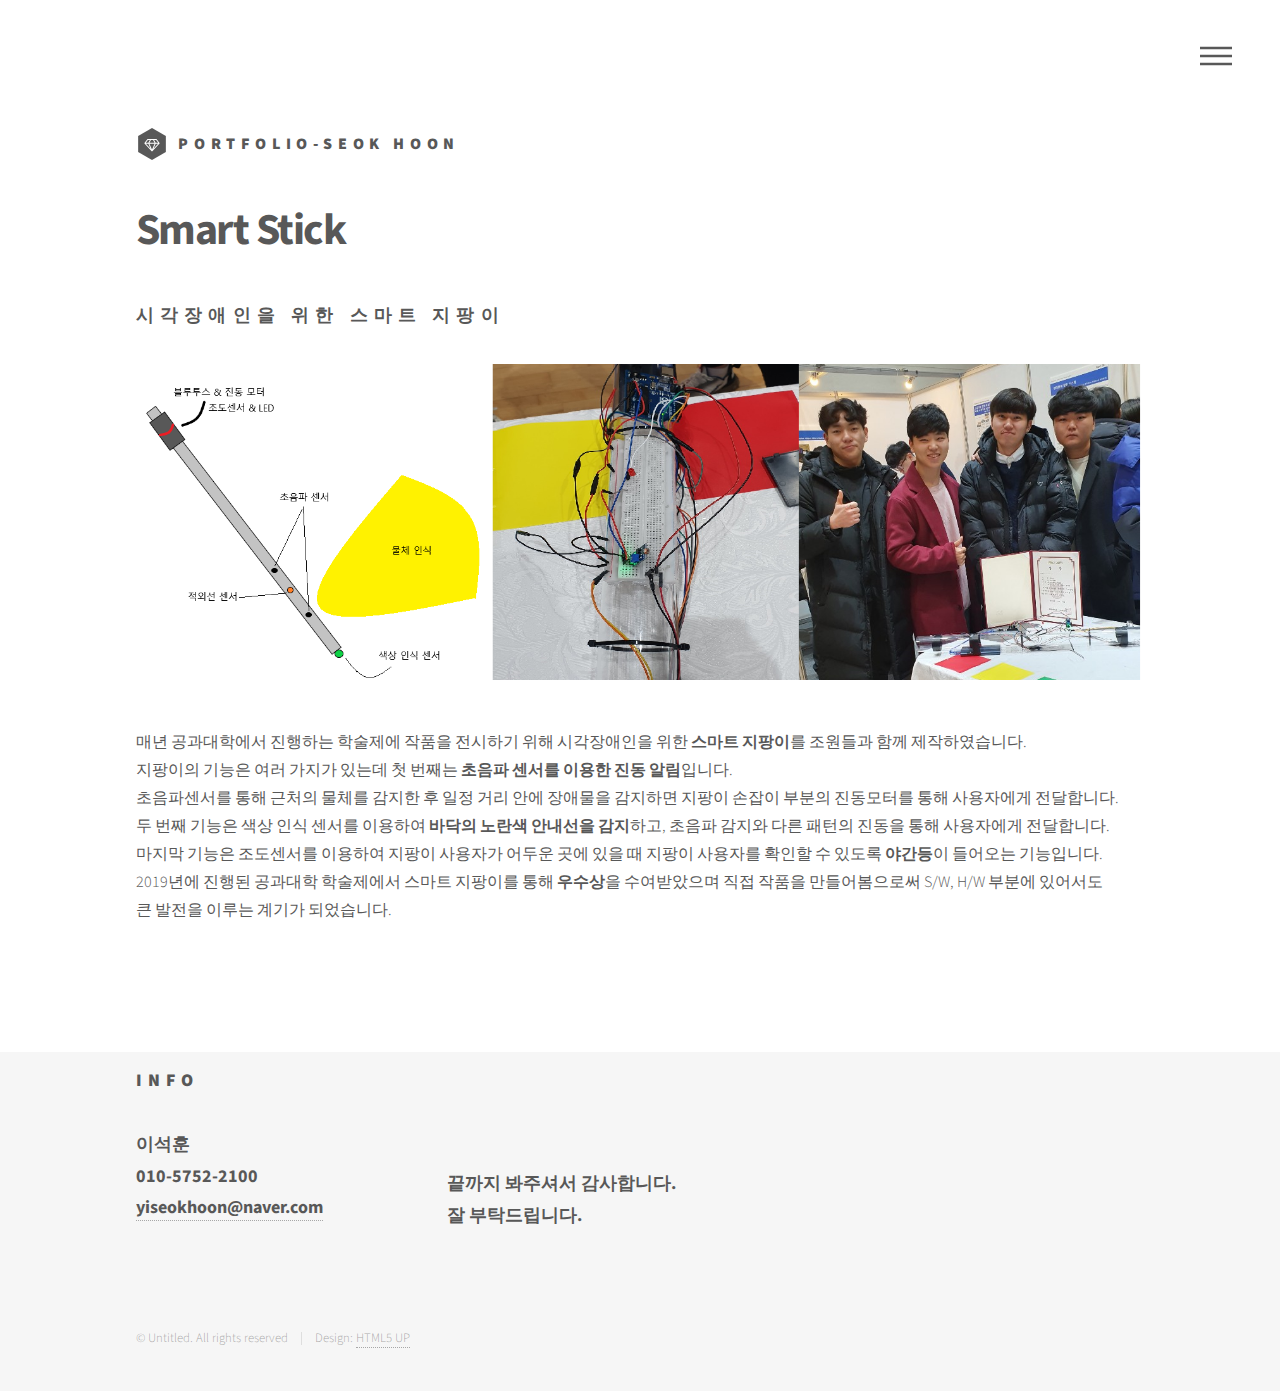
<file: smart stick.html>
<!DOCTYPE html>
<html lang="ko">
<head>
    <meta charset="UTF-8">
    <meta name="viewport" content="width=device-width, initial-scale=1.0">
    <title>Gesture controller</title>
    <link rel="stylesheet" href="assets/css/main.css" />
		<noscript><link rel="stylesheet" href="assets/css/noscript.css" /></noscript>
	</head>
	<body class="is-preload">
		<!-- Wrapper -->
			<div id="wrapper">

				<!-- Header -->
					<header id="header">
						<div class="inner">

							<!-- Logo -->
								<a href="index.html" class="logo">
									<span class="symbol"><img src="images/logo.svg" alt="" /></span><span class="title">Portfolio-Seok Hoon</span>
								</a>

							<!-- Nav -->
								<nav>
									<ul>
										<li><a href="#menu">Menu</a></li>
									</ul>
								</nav>

						</div>
					</header>

				<!-- Menu -->
					<nav id="menu">
						<h2>Menu</h2>
						<ul>
							<li><a href="index.html">홈</a></li>
							<li><a href="seokhoon.html">자기소개</a></li>
							<li><a href="gesture.html">제스쳐 컨트롤러</a></li>
							<li><a href="smart stick.html">스마트 지팡이</a></li>
							<li><a href="https://www.instagram.com/not_sgwannabe/?hl=ko">인스타그램</a></li>
						</ul>
					</nav>

				<!-- Main -->
					<div id="main">
						<div class="inner">
							<h1>Smart Stick</h1>
							<h2>시각장애인을 위한 스마트 지팡이</h2>
							<span class="image main"><img src="images/smartstick.png" alt="" /></span>
							매년 공과대학에서 진행하는 학술제에 작품을 전시하기 위해 시각장애인을 위한 <b>스마트 지팡이</b>를 조원들과 함께 제작하였습니다. <br>
							지팡이의 기능은 여러 가지가 있는데 첫 번째는 <b>초음파 센서를 이용한 진동 알림</b>입니다.<br>
							초음파센서를 통해 근처의 물체를 감지한 후 일정 거리 안에 장애물을 감지하면 지팡이 손잡이 부분의 진동모터를 통해 사용자에게 전달합니다.<br>
							두 번째 기능은 색상 인식 센서를 이용하여 <b>바닥의 노란색 안내선을 감지</b>하고, 초음파 감지와 다른 패턴의 진동을 통해 사용자에게 전달합니다.<br>
							마지막 기능은 조도센서를 이용하여 지팡이 사용자가 어두운 곳에 있을 때 지팡이 사용자를 확인할 수 있도록 <b>야간등</b>이 들어오는 기능입니다.<br>
							2019년에 진행된 공과대학 학술제에서 스마트 지팡이를 통해 <b>우수상</b>을 수여받았으며 직접 작품을 만들어봄으로써 S/W, H/W 부분에 있어서도 <br>
							큰 발전을 이루는 계기가 되었습니다. </p>
							<p></p>
							<p></p>
						</div>
					</div>

				<!-- Footer -->
				<footer id="footer">
					<div class="inner">
						<section>
							<h2>Info</h2>
							<form method="post" action="#">
								<div id="foot_info">
									이석훈
								</div>
								<div id="foot_info">
									010-5752-2100
								</div>
								<div class="fields">
									<div class="field half">
										<div id="foot_info">
											<a id="mail_" href="mailto:yiseokhoon@naver.com">yiseokhoon@naver.com</a>
										</div>	
									</div>
									
									<div id="foot_info">
										끝까지 봐주셔서 감사합니다. <br>
										잘 부탁드립니다.			
										
							
									</div>
								</div>
								
							</form>
						</section>
						
						<ul class="copyright">
							<li>&copy; Untitled. All rights reserved</li><li>Design: <a href="http://html5up.net">HTML5 UP</a></li>
						</ul>
					</div>
				</footer>

		</div>

		<!-- Scripts -->
			<script src="assets/js/jquery.min.js"></script>
			<script src="assets/js/browser.min.js"></script>
			<script src="assets/js/breakpoints.min.js"></script>
			<script src="assets/js/util.js"></script>
			<script src="assets/js/main.js"></script>
</body>
</html>
</file>
<file: assets/css/noscript.css>
/*
	Phantom by HTML5 UP
	html5up.net | @ajlkn
	Free for personal and commercial use under the CCA 3.0 license (html5up.net/license)
*/

/* Tiles */

	body.is-preload .tiles article {
		-moz-transform: none;
		-webkit-transform: none;
		-ms-transform: none;
		transform: none;
		opacity: 1;
	}
</file>
<file: assets/css/main.css>
@import url(fontawesome-all.min.css);
@import url("https://fonts.googleapis.com/css?family=Source+Sans+Pro:300,700,900");

/*
	Phantom by HTML5 UP
	html5up.net | @ajlkn
	Free for personal and commercial use under the CCA 3.0 license (html5up.net/license)
*/

html, body, div, span, applet, object,
iframe, h1, h2, h3, h4, h5, h6, p, blockquote,
pre, a, abbr, acronym, address, big, cite,
code, del, dfn, em, img, ins, kbd, q, s, samp,
small, strike, strong, sub, sup, tt, var, b,
u, i, center, dl, dt, dd, ol, ul, li, fieldset,
form, label, legend, table, caption, tbody,
tfoot, thead, tr, th, td, article, aside,
canvas, details, embed, figure, figcaption,
footer, header, hgroup, menu, nav, output, ruby,
section, summary, time, mark, audio, video {
	margin: 0;
	padding: 0;
	border: 0;
	font-size: 100%;
	font: inherit;
	vertical-align: baseline;}

article, aside, details, figcaption, figure,
footer, header, hgroup, menu, nav, section {
	display: block;}

body {
	line-height: 1;
}

ol, ul {
	list-style: none;
}

blockquote, q {
	quotes: none;
}

	blockquote:before, blockquote:after, q:before, q:after {
		content: '';
		content: none;
	}

table {
	border-collapse: collapse;
	border-spacing: 0;
}

body {
	-webkit-text-size-adjust: none;
}

mark {
	background-color: transparent;
	color: inherit;
}

input::-moz-focus-inner {
	border: 0;
	padding: 0;
}

input, select, textarea {
	-moz-appearance: none;
	-webkit-appearance: none;
	-ms-appearance: none;
	appearance: none;
}

/* Basic */

	@-ms-viewport {
		width: device-width;
	}

	body {
		-ms-overflow-style: scrollbar;
	}

	@media screen and (max-width: 480px) {

		html, body {
			min-width: 320px;
		}

	}

	html {
		box-sizing: border-box;
	}

	*, *:before, *:after {
		box-sizing: inherit;
	}

	body {
		background: #ffffff;
	}

		body.is-preload *, body.is-preload *:before, body.is-preload *:after {
			-moz-animation: none !important;
			-webkit-animation: none !important;
			-ms-animation: none !important;
			animation: none !important;
			-moz-transition: none !important;
			-webkit-transition: none !important;
			-ms-transition: none !important;
			transition: none !important;
		}

/* Type */

	body, input, select, textarea {
		color: #585858;
		font-family: "Source Sans Pro", Helvetica, sans-serif;
		font-size: 16pt;
		font-weight: 300;
		line-height: 1.75;
	}

		@media screen and (max-width: 1680px) {

			body, input, select, textarea {
				font-size: 14pt;
			}

		}

		@media screen and (max-width: 1280px) {

			body, input, select, textarea {
				font-size: 12pt;
			}

		}

	a {
		-moz-transition: border-bottom-color 0.2s ease, color 0.2s ease;
		-webkit-transition: border-bottom-color 0.2s ease, color 0.2s ease;
		-ms-transition: border-bottom-color 0.2s ease, color 0.2s ease;
		transition: border-bottom-color 0.2s ease, color 0.2s ease;
		text-decoration: none;
		color: #585858;
		border-bottom: dotted 1px rgba(88, 88, 88, 0.5);
	}

		a:hover {
			border-bottom-color: transparent;
			color: #f2849e !important;
		}

	strong, b {
		font-weight: 900;
	}

	em, i {
		font-style: italic;
	}

	p {
		margin: 0 0 2em 0;
	}

	h1 {
		font-size: 2.75em;
		font-weight: 700;
		line-height: 1.3;
		margin: 0 0 1em 0;
		letter-spacing: -0.035em;
	}

		h1 a {
			color: inherit;
		}

		@media screen and (max-width: 736px) {

			h1 {
				font-size: 2em;
				margin: 0 0 1em 0;
			}

		}

		@media screen and (max-width: 360px) {

			h1 {
				font-size: 1.75em;
			}

		}

	h2, h3, h4, h5, h6 {
		font-weight: 900;
		line-height: 1.5;
		margin: 0 0 2em 0;
		text-transform: uppercase;
		letter-spacing: 0.35em;
	}

		h2 a, h3 a, h4 a, h5 a, h6 a {
			color: inherit;
		}

	h2 {
		font-size: 1.1em;
	}

	h3 {
		font-size: 1em;
	}

	h4 {
		font-size: 0.8em;
	}

	h5 {
		font-size: 0.8em;
	}

	h6 {
		font-size: 0.8em;
	}

	@media screen and (max-width: 980px) {

		h1 br, h2 br, h3 br, h4 br, h5 br, h6 br {
			display: none;
		}

	}

	@media screen and (max-width: 736px) {

		h2 {
			font-size: 1em;
		}

		h3 {
			font-size: 0.8em;
		}

	}

	sub {
		font-size: 0.8em;
		position: relative;
		top: 0.5em;
	}

	sup {
		font-size: 0.8em;
		position: relative;
		top: -0.5em;
	}

	blockquote {
		border-left: solid 4px #c9c9c9;
		font-style: italic;
		margin: 0 0 2em 0;
		padding: 0.5em 0 0.5em 2em;
	}

	code {
		background: rgba(144, 144, 144, 0.075);
		border-radius: 4px;
		border: solid 1px #c9c9c9;
		font-family: "Courier New", monospace;
		font-size: 0.9em;
		margin: 0 0.25em;
		padding: 0.25em 0.65em;
	}

	pre {
		-webkit-overflow-scrolling: touch;
		font-family: "Courier New", monospace;
		font-size: 0.9em;
		margin: 0 0 2em 0;
	}

		pre code {
			display: block;
			line-height: 1.75;
			padding: 1em 1.5em;
			overflow-x: auto;
		}

	hr {
		border: 0;
		border-bottom: solid 1px #c9c9c9;
		margin: 2em 0;
	}

		hr.major {
			margin: 3em 0;
		}

	.align-left {
		text-align: left;
	}

	.align-center {
		text-align: center;
	}

	.align-right {
		text-align: right;
	}

/* Row */

	.row {
		display: flex;
		flex-wrap: wrap;
		box-sizing: border-box;
		align-items: stretch;
	}

		.row > * {
			box-sizing: border-box;
		}

		.row.gtr-uniform > * > :last-child {
			margin-bottom: 0;
		}

		.row.aln-left {
			justify-content: flex-start;
		}

		.row.aln-center {
			justify-content: center;
		}

		.row.aln-right {
			justify-content: flex-end;
		}

		.row.aln-top {
			align-items: flex-start;
		}

		.row.aln-middle {
			align-items: center;
		}

		.row.aln-bottom {
			align-items: flex-end;
		}

		.row > .imp {
			order: -1;
		}

		.row > .col-1 {
			width: 8.33333%;
		}

		.row > .off-1 {
			margin-left: 8.33333%;
		}

		.row > .col-2 {
			width: 16.66667%;
		}

		.row > .off-2 {
			margin-left: 16.66667%;
		}

		.row > .col-3 {
			width: 25%;
		}

		.row > .off-3 {
			margin-left: 25%;
		}

		.row > .col-4 {
			width: 33.33333%;
		}

		.row > .off-4 {
			margin-left: 33.33333%;
		}

		.row > .col-5 {
			width: 41.66667%;
		}

		.row > .off-5 {
			margin-left: 41.66667%;
		}

		.row > .col-6 {
			width: 50%;
		}

		.row > .off-6 {
			margin-left: 50%;
		}

		.row > .col-7 {
			width: 58.33333%;
		}

		.row > .off-7 {
			margin-left: 58.33333%;
		}

		.row > .col-8 {
			width: 66.66667%;
		}

		.row > .off-8 {
			margin-left: 66.66667%;
		}

		.row > .col-9 {
			width: 75%;
		}

		.row > .off-9 {
			margin-left: 75%;
		}

		.row > .col-10 {
			width: 83.33333%;
		}

		.row > .off-10 {
			margin-left: 83.33333%;
		}

		.row > .col-11 {
			width: 91.66667%;
		}

		.row > .off-11 {
			margin-left: 91.66667%;
		}

		.row > .col-12 {
			width: 100%;
		}

		.row > .off-12 {
			margin-left: 100%;
		}

		.row.gtr-0 {
			margin-top: 0;
			margin-left: 0em;
		}

			.row.gtr-0 > * {
				padding: 0 0 0 0em;
			}

			.row.gtr-0.gtr-uniform {
				margin-top: 0em;
			}

				.row.gtr-0.gtr-uniform > * {
					padding-top: 0em;
				}

		.row.gtr-25 {
			margin-top: 0;
			margin-left: -0.5em;
		}

			.row.gtr-25 > * {
				padding: 0 0 0 0.5em;
			}

			.row.gtr-25.gtr-uniform {
				margin-top: -0.5em;
			}

				.row.gtr-25.gtr-uniform > * {
					padding-top: 0.5em;
				}

		.row.gtr-50 {
			margin-top: 0;
			margin-left: -1em;
		}

			.row.gtr-50 > * {
				padding: 0 0 0 1em;
			}

			.row.gtr-50.gtr-uniform {
				margin-top: -1em;
			}

				.row.gtr-50.gtr-uniform > * {
					padding-top: 1em;
				}

		.row {
			margin-top: 0;
			margin-left: -2em;
		}

			.row > * {
				padding: 0 0 0 2em;
			}

			.row.gtr-uniform {
				margin-top: -2em;
			}

				.row.gtr-uniform > * {
					padding-top: 2em;
				}

		.row.gtr-150 {
			margin-top: 0;
			margin-left: -3em;
		}

			.row.gtr-150 > * {
				padding: 0 0 0 3em;
			}

			.row.gtr-150.gtr-uniform {
				margin-top: -3em;
			}

				.row.gtr-150.gtr-uniform > * {
					padding-top: 3em;
				}

		.row.gtr-200 {
			margin-top: 0;
			margin-left: -4em;
		}

			.row.gtr-200 > * {
				padding: 0 0 0 4em;
			}

			.row.gtr-200.gtr-uniform {
				margin-top: -4em;
			}

				.row.gtr-200.gtr-uniform > * {
					padding-top: 4em;
				}

		@media screen and (max-width: 1680px) {

			.row {
				display: flex;
				flex-wrap: wrap;
				box-sizing: border-box;
				align-items: stretch;
			}

				.row > * {
					box-sizing: border-box;
				}

				.row.gtr-uniform > * > :last-child {
					margin-bottom: 0;
				}

				.row.aln-left {
					justify-content: flex-start;
				}

				.row.aln-center {
					justify-content: center;
				}

				.row.aln-right {
					justify-content: flex-end;
				}

				.row.aln-top {
					align-items: flex-start;
				}

				.row.aln-middle {
					align-items: center;
				}

				.row.aln-bottom {
					align-items: flex-end;
				}

				.row > .imp-xlarge {
					order: -1;
				}

				.row > .col-1-xlarge {
					width: 8.33333%;
				}

				.row > .off-1-xlarge {
					margin-left: 8.33333%;
				}

				.row > .col-2-xlarge {
					width: 16.66667%;
				}

				.row > .off-2-xlarge {
					margin-left: 16.66667%;
				}

				.row > .col-3-xlarge {
					width: 25%;
				}

				.row > .off-3-xlarge {
					margin-left: 25%;
				}

				.row > .col-4-xlarge {
					width: 33.33333%;
				}

				.row > .off-4-xlarge {
					margin-left: 33.33333%;
				}

				.row > .col-5-xlarge {
					width: 41.66667%;
				}

				.row > .off-5-xlarge {
					margin-left: 41.66667%;
				}

				.row > .col-6-xlarge {
					width: 50%;
				}

				.row > .off-6-xlarge {
					margin-left: 50%;
				}

				.row > .col-7-xlarge {
					width: 58.33333%;
				}

				.row > .off-7-xlarge {
					margin-left: 58.33333%;
				}

				.row > .col-8-xlarge {
					width: 66.66667%;
				}

				.row > .off-8-xlarge {
					margin-left: 66.66667%;
				}

				.row > .col-9-xlarge {
					width: 75%;
				}

				.row > .off-9-xlarge {
					margin-left: 75%;
				}

				.row > .col-10-xlarge {
					width: 83.33333%;
				}

				.row > .off-10-xlarge {
					margin-left: 83.33333%;
				}

				.row > .col-11-xlarge {
					width: 91.66667%;
				}

				.row > .off-11-xlarge {
					margin-left: 91.66667%;
				}

				.row > .col-12-xlarge {
					width: 100%;
				}

				.row > .off-12-xlarge {
					margin-left: 100%;
				}

				.row.gtr-0 {
					margin-top: 0;
					margin-left: 0em;
				}

					.row.gtr-0 > * {
						padding: 0 0 0 0em;
					}

					.row.gtr-0.gtr-uniform {
						margin-top: 0em;
					}

						.row.gtr-0.gtr-uniform > * {
							padding-top: 0em;
						}

				.row.gtr-25 {
					margin-top: 0;
					margin-left: -0.5em;
				}

					.row.gtr-25 > * {
						padding: 0 0 0 0.5em;
					}

					.row.gtr-25.gtr-uniform {
						margin-top: -0.5em;
					}

						.row.gtr-25.gtr-uniform > * {
							padding-top: 0.5em;
						}

				.row.gtr-50 {
					margin-top: 0;
					margin-left: -1em;
				}

					.row.gtr-50 > * {
						padding: 0 0 0 1em;
					}

					.row.gtr-50.gtr-uniform {
						margin-top: -1em;
					}

						.row.gtr-50.gtr-uniform > * {
							padding-top: 1em;
						}

				.row {
					margin-top: 0;
					margin-left: -2em;
				}

					.row > * {
						padding: 0 0 0 2em;
					}

					.row.gtr-uniform {
						margin-top: -2em;
					}

						.row.gtr-uniform > * {
							padding-top: 2em;
						}

				.row.gtr-150 {
					margin-top: 0;
					margin-left: -3em;
				}

					.row.gtr-150 > * {
						padding: 0 0 0 3em;
					}

					.row.gtr-150.gtr-uniform {
						margin-top: -3em;
					}

						.row.gtr-150.gtr-uniform > * {
							padding-top: 3em;
						}

				.row.gtr-200 {
					margin-top: 0;
					margin-left: -4em;
				}

					.row.gtr-200 > * {
						padding: 0 0 0 4em;
					}

					.row.gtr-200.gtr-uniform {
						margin-top: -4em;
					}

						.row.gtr-200.gtr-uniform > * {
							padding-top: 4em;
						}

		}

		@media screen and (max-width: 1280px) {

			.row {
				display: flex;
				flex-wrap: wrap;
				box-sizing: border-box;
				align-items: stretch;
			}

				.row > * {
					box-sizing: border-box;
				}

				.row.gtr-uniform > * > :last-child {
					margin-bottom: 0;
				}

				.row.aln-left {
					justify-content: flex-start;
				}

				.row.aln-center {
					justify-content: center;
				}

				.row.aln-right {
					justify-content: flex-end;
				}

				.row.aln-top {
					align-items: flex-start;
				}

				.row.aln-middle {
					align-items: center;
				}

				.row.aln-bottom {
					align-items: flex-end;
				}

				.row > .imp-large {
					order: -1;
				}

				.row > .col-1-large {
					width: 8.33333%;
				}

				.row > .off-1-large {
					margin-left: 8.33333%;
				}

				.row > .col-2-large {
					width: 16.66667%;
				}

				.row > .off-2-large {
					margin-left: 16.66667%;
				}

				.row > .col-3-large {
					width: 25%;
				}

				.row > .off-3-large {
					margin-left: 25%;
				}

				.row > .col-4-large {
					width: 33.33333%;
				}

				.row > .off-4-large {
					margin-left: 33.33333%;
				}

				.row > .col-5-large {
					width: 41.66667%;
				}

				.row > .off-5-large {
					margin-left: 41.66667%;
				}

				.row > .col-6-large {
					width: 50%;
				}

				.row > .off-6-large {
					margin-left: 50%;
				}

				.row > .col-7-large {
					width: 58.33333%;
				}

				.row > .off-7-large {
					margin-left: 58.33333%;
				}

				.row > .col-8-large {
					width: 66.66667%;
				}

				.row > .off-8-large {
					margin-left: 66.66667%;
				}

				.row > .col-9-large {
					width: 75%;
				}

				.row > .off-9-large {
					margin-left: 75%;
				}

				.row > .col-10-large {
					width: 83.33333%;
				}

				.row > .off-10-large {
					margin-left: 83.33333%;
				}

				.row > .col-11-large {
					width: 91.66667%;
				}

				.row > .off-11-large {
					margin-left: 91.66667%;
				}

				.row > .col-12-large {
					width: 100%;
				}

				.row > .off-12-large {
					margin-left: 100%;
				}

				.row.gtr-0 {
					margin-top: 0;
					margin-left: 0em;
				}

					.row.gtr-0 > * {
						padding: 0 0 0 0em;
					}

					.row.gtr-0.gtr-uniform {
						margin-top: 0em;
					}

						.row.gtr-0.gtr-uniform > * {
							padding-top: 0em;
						}

				.row.gtr-25 {
					margin-top: 0;
					margin-left: -0.5em;
				}

					.row.gtr-25 > * {
						padding: 0 0 0 0.5em;
					}

					.row.gtr-25.gtr-uniform {
						margin-top: -0.5em;
					}

						.row.gtr-25.gtr-uniform > * {
							padding-top: 0.5em;
						}

				.row.gtr-50 {
					margin-top: 0;
					margin-left: -1em;
				}

					.row.gtr-50 > * {
						padding: 0 0 0 1em;
					}

					.row.gtr-50.gtr-uniform {
						margin-top: -1em;
					}

						.row.gtr-50.gtr-uniform > * {
							padding-top: 1em;
						}

				.row {
					margin-top: 0;
					margin-left: -2em;
				}

					.row > * {
						padding: 0 0 0 2em;
					}

					.row.gtr-uniform {
						margin-top: -2em;
					}

						.row.gtr-uniform > * {
							padding-top: 2em;
						}

				.row.gtr-150 {
					margin-top: 0;
					margin-left: -3em;
				}

					.row.gtr-150 > * {
						padding: 0 0 0 3em;
					}

					.row.gtr-150.gtr-uniform {
						margin-top: -3em;
					}

						.row.gtr-150.gtr-uniform > * {
							padding-top: 3em;
						}

				.row.gtr-200 {
					margin-top: 0;
					margin-left: -4em;
				}

					.row.gtr-200 > * {
						padding: 0 0 0 4em;
					}

					.row.gtr-200.gtr-uniform {
						margin-top: -4em;
					}

						.row.gtr-200.gtr-uniform > * {
							padding-top: 4em;
						}

		}

		@media screen and (max-width: 980px) {

			.row {
				display: flex;
				flex-wrap: wrap;
				box-sizing: border-box;
				align-items: stretch;
			}

				.row > * {
					box-sizing: border-box;
				}

				.row.gtr-uniform > * > :last-child {
					margin-bottom: 0;
				}

				.row.aln-left {
					justify-content: flex-start;
				}

				.row.aln-center {
					justify-content: center;
				}

				.row.aln-right {
					justify-content: flex-end;
				}

				.row.aln-top {
					align-items: flex-start;
				}

				.row.aln-middle {
					align-items: center;
				}

				.row.aln-bottom {
					align-items: flex-end;
				}

				.row > .imp-medium {
					order: -1;
				}

				.row > .col-1-medium {
					width: 8.33333%;
				}

				.row > .off-1-medium {
					margin-left: 8.33333%;
				}

				.row > .col-2-medium {
					width: 16.66667%;
				}

				.row > .off-2-medium {
					margin-left: 16.66667%;
				}

				.row > .col-3-medium {
					width: 25%;
				}

				.row > .off-3-medium {
					margin-left: 25%;
				}

				.row > .col-4-medium {
					width: 33.33333%;
				}

				.row > .off-4-medium {
					margin-left: 33.33333%;
				}

				.row > .col-5-medium {
					width: 41.66667%;
				}

				.row > .off-5-medium {
					margin-left: 41.66667%;
				}

				.row > .col-6-medium {
					width: 50%;
				}

				.row > .off-6-medium {
					margin-left: 50%;
				}

				.row > .col-7-medium {
					width: 58.33333%;
				}

				.row > .off-7-medium {
					margin-left: 58.33333%;
				}

				.row > .col-8-medium {
					width: 66.66667%;
				}

				.row > .off-8-medium {
					margin-left: 66.66667%;
				}

				.row > .col-9-medium {
					width: 75%;
				}

				.row > .off-9-medium {
					margin-left: 75%;
				}

				.row > .col-10-medium {
					width: 83.33333%;
				}

				.row > .off-10-medium {
					margin-left: 83.33333%;
				}

				.row > .col-11-medium {
					width: 91.66667%;
				}

				.row > .off-11-medium {
					margin-left: 91.66667%;
				}

				.row > .col-12-medium {
					width: 100%;
				}

				.row > .off-12-medium {
					margin-left: 100%;
				}

				.row.gtr-0 {
					margin-top: 0;
					margin-left: 0em;
				}

					.row.gtr-0 > * {
						padding: 0 0 0 0em;
					}

					.row.gtr-0.gtr-uniform {
						margin-top: 0em;
					}

						.row.gtr-0.gtr-uniform > * {
							padding-top: 0em;
						}

				.row.gtr-25 {
					margin-top: 0;
					margin-left: -0.375em;
				}

					.row.gtr-25 > * {
						padding: 0 0 0 0.375em;
					}

					.row.gtr-25.gtr-uniform {
						margin-top: -0.375em;
					}

						.row.gtr-25.gtr-uniform > * {
							padding-top: 0.375em;
						}

				.row.gtr-50 {
					margin-top: 0;
					margin-left: -0.75em;
				}

					.row.gtr-50 > * {
						padding: 0 0 0 0.75em;
					}

					.row.gtr-50.gtr-uniform {
						margin-top: -0.75em;
					}

						.row.gtr-50.gtr-uniform > * {
							padding-top: 0.75em;
						}

				.row {
					margin-top: 0;
					margin-left: -1.5em;
				}

					.row > * {
						padding: 0 0 0 1.5em;
					}

					.row.gtr-uniform {
						margin-top: -1.5em;
					}

						.row.gtr-uniform > * {
							padding-top: 1.5em;
						}

				.row.gtr-150 {
					margin-top: 0;
					margin-left: -2.25em;
				}

					.row.gtr-150 > * {
						padding: 0 0 0 2.25em;
					}

					.row.gtr-150.gtr-uniform {
						margin-top: -2.25em;
					}

						.row.gtr-150.gtr-uniform > * {
							padding-top: 2.25em;
						}

				.row.gtr-200 {
					margin-top: 0;
					margin-left: -3em;
				}

					.row.gtr-200 > * {
						padding: 0 0 0 3em;
					}

					.row.gtr-200.gtr-uniform {
						margin-top: -3em;
					}

						.row.gtr-200.gtr-uniform > * {
							padding-top: 3em;
						}

		}

		@media screen and (max-width: 736px) {

			.row {
				display: flex;
				flex-wrap: wrap;
				box-sizing: border-box;
				align-items: stretch;
			}

				.row > * {
					box-sizing: border-box;
				}

				.row.gtr-uniform > * > :last-child {
					margin-bottom: 0;
				}

				.row.aln-left {
					justify-content: flex-start;
				}

				.row.aln-center {
					justify-content: center;
				}

				.row.aln-right {
					justify-content: flex-end;
				}

				.row.aln-top {
					align-items: flex-start;
				}

				.row.aln-middle {
					align-items: center;
				}

				.row.aln-bottom {
					align-items: flex-end;
				}

				.row > .imp-small {
					order: -1;
				}

				.row > .col-1-small {
					width: 8.33333%;
				}

				.row > .off-1-small {
					margin-left: 8.33333%;
				}

				.row > .col-2-small {
					width: 16.66667%;
				}

				.row > .off-2-small {
					margin-left: 16.66667%;
				}

				.row > .col-3-small {
					width: 25%;
				}

				.row > .off-3-small {
					margin-left: 25%;
				}

				.row > .col-4-small {
					width: 33.33333%;
				}

				.row > .off-4-small {
					margin-left: 33.33333%;
				}

				.row > .col-5-small {
					width: 41.66667%;
				}

				.row > .off-5-small {
					margin-left: 41.66667%;
				}

				.row > .col-6-small {
					width: 50%;
				}

				.row > .off-6-small {
					margin-left: 50%;
				}

				.row > .col-7-small {
					width: 58.33333%;
				}

				.row > .off-7-small {
					margin-left: 58.33333%;
				}

				.row > .col-8-small {
					width: 66.66667%;
				}

				.row > .off-8-small {
					margin-left: 66.66667%;
				}

				.row > .col-9-small {
					width: 75%;
				}

				.row > .off-9-small {
					margin-left: 75%;
				}

				.row > .col-10-small {
					width: 83.33333%;
				}

				.row > .off-10-small {
					margin-left: 83.33333%;
				}

				.row > .col-11-small {
					width: 91.66667%;
				}

				.row > .off-11-small {
					margin-left: 91.66667%;
				}

				.row > .col-12-small {
					width: 100%;
				}

				.row > .off-12-small {
					margin-left: 100%;
				}

				.row.gtr-0 {
					margin-top: 0;
					margin-left: 0em;
				}

					.row.gtr-0 > * {
						padding: 0 0 0 0em;
					}

					.row.gtr-0.gtr-uniform {
						margin-top: 0em;
					}

						.row.gtr-0.gtr-uniform > * {
							padding-top: 0em;
						}

				.row.gtr-25 {
					margin-top: 0;
					margin-left: -0.25em;
				}

					.row.gtr-25 > * {
						padding: 0 0 0 0.25em;
					}

					.row.gtr-25.gtr-uniform {
						margin-top: -0.25em;
					}

						.row.gtr-25.gtr-uniform > * {
							padding-top: 0.25em;
						}

				.row.gtr-50 {
					margin-top: 0;
					margin-left: -0.5em;
				}

					.row.gtr-50 > * {
						padding: 0 0 0 0.5em;
					}

					.row.gtr-50.gtr-uniform {
						margin-top: -0.5em;
					}

						.row.gtr-50.gtr-uniform > * {
							padding-top: 0.5em;
						}

				.row {
					margin-top: 0;
					margin-left: -1em;
				}

					.row > * {
						padding: 0 0 0 1em;
					}

					.row.gtr-uniform {
						margin-top: -1em;
					}

						.row.gtr-uniform > * {
							padding-top: 1em;
						}

				.row.gtr-150 {
					margin-top: 0;
					margin-left: -1.5em;
				}

					.row.gtr-150 > * {
						padding: 0 0 0 1.5em;
					}

					.row.gtr-150.gtr-uniform {
						margin-top: -1.5em;
					}

						.row.gtr-150.gtr-uniform > * {
							padding-top: 1.5em;
						}

				.row.gtr-200 {
					margin-top: 0;
					margin-left: -2em;
				}

					.row.gtr-200 > * {
						padding: 0 0 0 2em;
					}

					.row.gtr-200.gtr-uniform {
						margin-top: -2em;
					}

						.row.gtr-200.gtr-uniform > * {
							padding-top: 2em;
						}

		}

		@media screen and (max-width: 480px) {

			.row {
				display: flex;
				flex-wrap: wrap;
				box-sizing: border-box;
				align-items: stretch;
			}

				.row > * {
					box-sizing: border-box;
				}

				.row.gtr-uniform > * > :last-child {
					margin-bottom: 0;
				}

				.row.aln-left {
					justify-content: flex-start;
				}

				.row.aln-center {
					justify-content: center;
				}

				.row.aln-right {
					justify-content: flex-end;
				}

				.row.aln-top {
					align-items: flex-start;
				}

				.row.aln-middle {
					align-items: center;
				}

				.row.aln-bottom {
					align-items: flex-end;
				}

				.row > .imp-xsmall {
					order: -1;
				}

				.row > .col-1-xsmall {
					width: 8.33333%;
				}

				.row > .off-1-xsmall {
					margin-left: 8.33333%;
				}

				.row > .col-2-xsmall {
					width: 16.66667%;
				}

				.row > .off-2-xsmall {
					margin-left: 16.66667%;
				}

				.row > .col-3-xsmall {
					width: 25%;
				}

				.row > .off-3-xsmall {
					margin-left: 25%;
				}

				.row > .col-4-xsmall {
					width: 33.33333%;
				}

				.row > .off-4-xsmall {
					margin-left: 33.33333%;
				}

				.row > .col-5-xsmall {
					width: 41.66667%;
				}

				.row > .off-5-xsmall {
					margin-left: 41.66667%;
				}

				.row > .col-6-xsmall {
					width: 50%;
				}

				.row > .off-6-xsmall {
					margin-left: 50%;
				}

				.row > .col-7-xsmall {
					width: 58.33333%;
				}

				.row > .off-7-xsmall {
					margin-left: 58.33333%;
				}

				.row > .col-8-xsmall {
					width: 66.66667%;
				}

				.row > .off-8-xsmall {
					margin-left: 66.66667%;
				}

				.row > .col-9-xsmall {
					width: 75%;
				}

				.row > .off-9-xsmall {
					margin-left: 75%;
				}

				.row > .col-10-xsmall {
					width: 83.33333%;
				}

				.row > .off-10-xsmall {
					margin-left: 83.33333%;
				}

				.row > .col-11-xsmall {
					width: 91.66667%;
				}

				.row > .off-11-xsmall {
					margin-left: 91.66667%;
				}

				.row > .col-12-xsmall {
					width: 100%;
				}

				.row > .off-12-xsmall {
					margin-left: 100%;
				}

				.row.gtr-0 {
					margin-top: 0;
					margin-left: 0em;
				}

					.row.gtr-0 > * {
						padding: 0 0 0 0em;
					}

					.row.gtr-0.gtr-uniform {
						margin-top: 0em;
					}

						.row.gtr-0.gtr-uniform > * {
							padding-top: 0em;
						}

				.row.gtr-25 {
					margin-top: 0;
					margin-left: -0.25em;
				}

					.row.gtr-25 > * {
						padding: 0 0 0 0.25em;
					}

					.row.gtr-25.gtr-uniform {
						margin-top: -0.25em;
					}

						.row.gtr-25.gtr-uniform > * {
							padding-top: 0.25em;
						}

				.row.gtr-50 {
					margin-top: 0;
					margin-left: -0.5em;
				}

					.row.gtr-50 > * {
						padding: 0 0 0 0.5em;
					}

					.row.gtr-50.gtr-uniform {
						margin-top: -0.5em;
					}

						.row.gtr-50.gtr-uniform > * {
							padding-top: 0.5em;
						}

				.row {
					margin-top: 0;
					margin-left: -1em;
				}

					.row > * {
						padding: 0 0 0 1em;
					}

					.row.gtr-uniform {
						margin-top: -1em;
					}

						.row.gtr-uniform > * {
							padding-top: 1em;
						}

				.row.gtr-150 {
					margin-top: 0;
					margin-left: -1.5em;
				}

					.row.gtr-150 > * {
						padding: 0 0 0 1.5em;
					}

					.row.gtr-150.gtr-uniform {
						margin-top: -1.5em;
					}

						.row.gtr-150.gtr-uniform > * {
							padding-top: 1.5em;
						}

				.row.gtr-200 {
					margin-top: 0;
					margin-left: -2em;
				}

					.row.gtr-200 > * {
						padding: 0 0 0 2em;
					}

					.row.gtr-200.gtr-uniform {
						margin-top: -2em;
					}

						.row.gtr-200.gtr-uniform > * {
							padding-top: 2em;
						}

		}

/* Section/Article */

	section.special, article.special {
		text-align: center;
	}

	header p {
		margin-top: -1em;
	}

	@media screen and (max-width: 736px) {

		header p {
			margin-top: 0;
		}

	}

/* Icon */

	.icon {
		text-decoration: none;
		border-bottom: none;
		position: relative;
	}

		.icon:before {
			-moz-osx-font-smoothing: grayscale;
			-webkit-font-smoothing: antialiased;
			display: inline-block;
			font-style: normal;
			font-variant: normal;
			text-rendering: auto;
			line-height: 1;
			text-transform: none !important;
			font-family: 'Font Awesome 5 Free';
			font-weight: 400;
		}

		.icon > .label {
			display: none;
		}

		.icon:before {
			line-height: inherit;
		}

		.icon.solid:before {
			font-weight: 900;
		}

		.icon.brands:before {
			font-family: 'Font Awesome 5 Brands';
		}

		.icon.style2 {
			-moz-transition: background-color 0.2s ease-in-out, color 0.2s ease-in-out, border-color 0.2s ease-in-out;
			-webkit-transition: background-color 0.2s ease-in-out, color 0.2s ease-in-out, border-color 0.2s ease-in-out;
			-ms-transition: background-color 0.2s ease-in-out, color 0.2s ease-in-out, border-color 0.2s ease-in-out;
			transition: background-color 0.2s ease-in-out, color 0.2s ease-in-out, border-color 0.2s ease-in-out;
			background-color: transparent;
			border: solid 1px #c9c9c9;
			border-radius: 4px;
			width: 2.65em;
			height: 2.65em;
			display: inline-block;
			text-align: center;
			line-height: 2.65em;
			color: inherit;
		}

			.icon.style2:before {
				font-size: 1.1em;
			}

			.icon.style2:hover {
				color: #f2849e;
				border-color: #f2849e;
			}

			.icon.style2:active {
				background-color: rgba(242, 132, 158, 0.1);
			}

/* List */

	ol {
		list-style: decimal;
		margin: 0 0 2em 0;
		padding-left: 1.25em;
	}

		ol li {
			padding-left: 0.25em;
		}

	ul {
		list-style: disc;
		margin: 0 0 2em 0;
		padding-left: 1em;
	}

		ul li {
			padding-left: 0.5em;
		}

		ul.alt {
			list-style: none;
			padding-left: 0;
		}

			ul.alt li {
				border-top: solid 1px #c9c9c9;
				padding: 0.5em 0;
			}

				ul.alt li:first-child {
					border-top: 0;
					padding-top: 0;
				}

	dl {
		margin: 0 0 2em 0;
	}

		dl dt {
			display: block;
			font-weight: 900;
			margin: 0 0 1em 0;
		}

		dl dd {
			margin-left: 2em;
		}

/* Actions */

	ul.actions {
		display: -moz-flex;
		display: -webkit-flex;
		display: -ms-flex;
		display: flex;
		cursor: default;
		list-style: none;
		margin-left: -1em;
		padding-left: 0;
	}

		ul.actions li {
			padding: 0 0 0 1em;
			vertical-align: middle;
		}

		ul.actions.special {
			-moz-justify-content: center;
			-webkit-justify-content: center;
			-ms-justify-content: center;
			justify-content: center;
			width: 100%;
			margin-left: 0;
		}

			ul.actions.special li:first-child {
				padding-left: 0;
			}

		ul.actions.stacked {
			-moz-flex-direction: column;
			-webkit-flex-direction: column;
			-ms-flex-direction: column;
			flex-direction: column;
			margin-left: 0;
		}

			ul.actions.stacked li {
				padding: 1.3em 0 0 0;
			}

				ul.actions.stacked li:first-child {
					padding-top: 0;
				}

		ul.actions.fit {
			width: calc(100% + 1em);
		}

			ul.actions.fit li {
				-moz-flex-grow: 1;
				-webkit-flex-grow: 1;
				-ms-flex-grow: 1;
				flex-grow: 1;
				-moz-flex-shrink: 1;
				-webkit-flex-shrink: 1;
				-ms-flex-shrink: 1;
				flex-shrink: 1;
				width: 100%;
			}

				ul.actions.fit li > * {
					width: 100%;
				}

			ul.actions.fit.stacked {
				width: 100%;
			}

		@media screen and (max-width: 480px) {

			ul.actions:not(.fixed) {
				-moz-flex-direction: column;
				-webkit-flex-direction: column;
				-ms-flex-direction: column;
				flex-direction: column;
				margin-left: 0;
				width: 100% !important;
			}

				ul.actions:not(.fixed) li {
					-moz-flex-grow: 1;
					-webkit-flex-grow: 1;
					-ms-flex-grow: 1;
					flex-grow: 1;
					-moz-flex-shrink: 1;
					-webkit-flex-shrink: 1;
					-ms-flex-shrink: 1;
					flex-shrink: 1;
					padding: 1em 0 0 0;
					text-align: center;
					width: 100%;
				}

					ul.actions:not(.fixed) li > * {
						width: 100%;
					}

					ul.actions:not(.fixed) li:first-child {
						padding-top: 0;
					}

					ul.actions:not(.fixed) li input[type="submit"],
					ul.actions:not(.fixed) li input[type="reset"],
					ul.actions:not(.fixed) li input[type="button"],
					ul.actions:not(.fixed) li button,
					ul.actions:not(.fixed) li .button {
						width: 100%;
					}

						ul.actions:not(.fixed) li input[type="submit"].icon:before,
						ul.actions:not(.fixed) li input[type="reset"].icon:before,
						ul.actions:not(.fixed) li input[type="button"].icon:before,
						ul.actions:not(.fixed) li button.icon:before,
						ul.actions:not(.fixed) li .button.icon:before {
							margin-left: -0.5rem;
						}

		}

/* Icons */

	ul.icons {
		cursor: default;
		list-style: none;
		padding-left: 0;
		margin: -1em 0 2em -1em;
	}

		ul.icons li {
			display: inline-block;
			padding: 1em 0 0 1em;
		}

/* Form */

	form {
		margin: 0 0 2em 0;
		overflow-x: hidden;
	}

		form > :last-child {
			margin-bottom: 0;
		}

		form > .fields {
			display: -moz-flex;
			display: -webkit-flex;
			display: -ms-flex;
			display: flex;
			-moz-flex-wrap: wrap;
			-webkit-flex-wrap: wrap;
			-ms-flex-wrap: wrap;
			flex-wrap: wrap;
			width: calc(100% + 3em);
			margin: -1.5em 0 2em -1.5em;
		}

			form > .fields > .field {
				-moz-flex-grow: 0;
				-webkit-flex-grow: 0;
				-ms-flex-grow: 0;
				flex-grow: 0;
				-moz-flex-shrink: 0;
				-webkit-flex-shrink: 0;
				-ms-flex-shrink: 0;
				flex-shrink: 0;
				padding: 1.5em 0 0 1.5em;
				width: calc(100% - 1.5em);
			}

				form > .fields > .field.half {
					width: calc(50% - 0.75em);
				}

				form > .fields > .field.third {
					width: calc(100%/3 - 0.5em);
				}

				form > .fields > .field.quarter {
					width: calc(25% - 0.375em);
				}

		@media screen and (max-width: 480px) {

			form > .fields {
				width: calc(100% + 3em);
				margin: -1.5em 0 2em -1.5em;
			}

				form > .fields > .field {
					padding: 1.5em 0 0 1.5em;
					width: calc(100% - 1.5em);
				}

					form > .fields > .field.half {
						width: calc(100% - 1.5em);
					}

					form > .fields > .field.third {
						width: calc(100% - 1.5em);
					}

					form > .fields > .field.quarter {
						width: calc(100% - 1.5em);
					}

		}

	label {
		display: block;
		font-size: 0.9em;
		font-weight: 900;
		margin: 0 0 1em 0;
	}

	input[type="text"],
	input[type="password"],
	input[type="email"],
	input[type="tel"],
	select,
	textarea {
		-moz-appearance: none;
		-webkit-appearance: none;
		-ms-appearance: none;
		appearance: none;
		background-color: transparent;
		border: none;
		border-radius: 0;
		border-bottom: solid 1px #c9c9c9;
		color: inherit;
		display: block;
		outline: 0;
		padding: 0;
		text-decoration: none;
		width: 100%;
	}

		input[type="text"]:invalid,
		input[type="password"]:invalid,
		input[type="email"]:invalid,
		input[type="tel"]:invalid,
		select:invalid,
		textarea:invalid {
			box-shadow: none;
		}

		input[type="text"]:focus,
		input[type="password"]:focus,
		input[type="email"]:focus,
		input[type="tel"]:focus,
		select:focus,
		textarea:focus {
			border-bottom-color: #f2849e;
			box-shadow: inset 0 -1px 0 0 #f2849e;
		}

	select {
		background-image: url("data:image/svg+xml;charset=utf8,%3Csvg xmlns='http://www.w3.org/2000/svg' width='40' height='40' preserveAspectRatio='none' viewBox='0 0 40 40'%3E%3Cpath d='M9.4,12.3l10.4,10.4l10.4-10.4c0.2-0.2,0.5-0.4,0.9-0.4c0.3,0,0.6,0.1,0.9,0.4l3.3,3.3c0.2,0.2,0.4,0.5,0.4,0.9 c0,0.4-0.1,0.6-0.4,0.9L20.7,31.9c-0.2,0.2-0.5,0.4-0.9,0.4c-0.3,0-0.6-0.1-0.9-0.4L4.3,17.3c-0.2-0.2-0.4-0.5-0.4-0.9 c0-0.4,0.1-0.6,0.4-0.9l3.3-3.3c0.2-0.2,0.5-0.4,0.9-0.4S9.1,12.1,9.4,12.3z' fill='%23c9c9c9' /%3E%3C/svg%3E");
		background-size: 1.25rem;
		background-repeat: no-repeat;
		background-position: calc(100% - 1rem) center;
		height: 3em;
		padding-right: 3em;
		text-overflow: ellipsis;
	}

		select option {
			background: #ffffff;
		}

		select:focus::-ms-value {
			background-color: transparent;
		}

		select::-ms-expand {
			display: none;
		}

	input[type="text"],
	input[type="password"],
	input[type="email"],
	select {
		height: 3em;
	}

	textarea {
		padding: 0;
		min-height: 3.75em;
	}

	input[type="checkbox"],
	input[type="radio"] {
		-moz-appearance: none;
		-webkit-appearance: none;
		-ms-appearance: none;
		appearance: none;
		display: block;
		float: left;
		margin-right: -2em;
		opacity: 0;
		width: 1em;
		z-index: -1;
	}

		input[type="checkbox"] + label,
		input[type="radio"] + label {
			text-decoration: none;
			color: #585858;
			cursor: pointer;
			display: inline-block;
			font-size: 1em;
			font-weight: 300;
			padding-left: 2.55em;
			padding-right: 0.75em;
			position: relative;
		}

			input[type="checkbox"] + label:before,
			input[type="radio"] + label:before {
				-moz-osx-font-smoothing: grayscale;
				-webkit-font-smoothing: antialiased;
				display: inline-block;
				font-style: normal;
				font-variant: normal;
				text-rendering: auto;
				line-height: 1;
				text-transform: none !important;
				font-family: 'Font Awesome 5 Free';
				font-weight: 900;
			}

			input[type="checkbox"] + label:before,
			input[type="radio"] + label:before {
				border-radius: 4px;
				border: solid 1px #c9c9c9;
				content: '';
				display: inline-block;
				font-size: 0.8em;
				height: 2.25em;
				left: 0;
				line-height: 2.25em;
				position: absolute;
				text-align: center;
				top: 0;
				width: 2.25em;
			}

		input[type="checkbox"]:checked + label:before,
		input[type="radio"]:checked + label:before {
			background: #585858;
			border-color: #585858;
			color: #ffffff;
			content: '\f00c';
		}

		input[type="checkbox"]:focus + label:before,
		input[type="radio"]:focus + label:before {
			border-color: #f2849e;
			box-shadow: 0 0 0 1px #f2849e;
		}

	input[type="checkbox"] + label:before {
		border-radius: 4px;
	}

	input[type="radio"] + label:before {
		border-radius: 100%;
	}

/* Box */

	.box {
		border-radius: 4px;
		border: solid 1px #c9c9c9;
		margin-bottom: 2em;
		padding: 1.5em;
	}

		.box > :last-child,
		.box > :last-child > :last-child,
		.box > :last-child > :last-child > :last-child {
			margin-bottom: 0;
		}

		.box.alt {
			border: 0;
			border-radius: 0;
			padding: 0;
		}

/* Image */

	.image {
		border-radius: 4px;
		border: 0;
		display: inline-block;
		position: relative;
	}

		.image img {
			border-radius: 4px;
			display: block;
		}

		.image.left, .image.right {
			max-width: 40%;
		}

			.image.left img, .image.right img {
				width: 100%;
			}

		.image.left {
			float: left;
			padding: 0 1.5em 1em 0;
			top: 0.25em;
		}

		.image.right {
			float: right;
			padding: 0 0 1em 1.5em;
			top: 0.25em;
		}

		.image.fit {
			display: block;
			margin: 0 0 2em 0;
			width: 100%;
		}

			.image.fit img {
				width: 100%;
			}

		.image.main {
			display: block;
			margin: 0 0 3em 0;
			width: 100%;
		}

			.image.main img {
				width: 100%;
			}

			@media screen and (max-width: 736px) {

				.image.main {
					margin: 0 0 2em 0;
				}

			}

/* Table */

	.table-wrapper {
		-webkit-overflow-scrolling: touch;
		overflow-x: auto;
	}

	table {
		margin: 0 0 2em 0;
		width: 100%;
	}

		table tbody tr {
			border: solid 1px #c9c9c9;
			border-left: 0;
			border-right: 0;
		}

			table tbody tr:nth-child(2n + 1) {
				background-color: rgba(144, 144, 144, 0.075);
			}

		table td {
			padding: 0.75em 0.75em;
		}

		table th {
			font-size: 0.9em;
			font-weight: 900;
			padding: 0 0.75em 0.75em 0.75em;
			text-align: left;
		}

		table thead {
			border-bottom: solid 2px #c9c9c9;
		}

		table tfoot {
			border-top: solid 2px #c9c9c9;
		}

		table.alt {
			border-collapse: separate;
		}

			table.alt tbody tr td {
				border: solid 1px #c9c9c9;
				border-left-width: 0;
				border-top-width: 0;
			}

				table.alt tbody tr td:first-child {
					border-left-width: 1px;
				}

			table.alt tbody tr:first-child td {
				border-top-width: 1px;
			}

			table.alt thead {
				border-bottom: 0;
			}

			table.alt tfoot {
				border-top: 0;
			}

/* Button */

	input[type="submit"],
	input[type="reset"],
	input[type="button"],
	button,
	.button {
		-moz-appearance: none;
		-webkit-appearance: none;
		-ms-appearance: none;
		appearance: none;
		-moz-transition: background-color 0.2s ease-in-out, color 0.2s ease-in-out, box-shadow 0.2s ease-in-out;
		-webkit-transition: background-color 0.2s ease-in-out, color 0.2s ease-in-out, box-shadow 0.2s ease-in-out;
		-ms-transition: background-color 0.2s ease-in-out, color 0.2s ease-in-out, box-shadow 0.2s ease-in-out;
		transition: background-color 0.2s ease-in-out, color 0.2s ease-in-out, box-shadow 0.2s ease-in-out;
		background-color: transparent;
		border-radius: 4px;
		border: 0;
		box-shadow: inset 0 0 0 2px #585858;
		color: #585858 !important;
		cursor: pointer;
		display: inline-block;
		font-size: 0.8em;
		font-weight: 900;
		height: 3.5em;
		letter-spacing: 0.35em;
		line-height: 3.45em;
		overflow: hidden;
		padding: 0 1.25em 0 1.6em;
		text-align: center;
		text-decoration: none;
		text-overflow: ellipsis;
		text-transform: uppercase;
		white-space: nowrap;
	}

		input[type="submit"].icon:before,
		input[type="reset"].icon:before,
		input[type="button"].icon:before,
		button.icon:before,
		.button.icon:before {
			margin-right: 0.5em;
		}

		input[type="submit"].fit,
		input[type="reset"].fit,
		input[type="button"].fit,
		button.fit,
		.button.fit {
			width: 100%;
		}

		input[type="submit"]:hover,
		input[type="reset"]:hover,
		input[type="button"]:hover,
		button:hover,
		.button:hover {
			color: #f2849e !important;
			box-shadow: inset 0 0 0 2px #f2849e;
		}

		input[type="submit"]:active,
		input[type="reset"]:active,
		input[type="button"]:active,
		button:active,
		.button:active {
			background-color: rgba(242, 132, 158, 0.1);
		}

		input[type="submit"].small,
		input[type="reset"].small,
		input[type="button"].small,
		button.small,
		.button.small {
			font-size: 0.6em;
		}

		input[type="submit"].large,
		input[type="reset"].large,
		input[type="button"].large,
		button.large,
		.button.large {
			font-size: 1em;
		}

		input[type="submit"].primary,
		input[type="reset"].primary,
		input[type="button"].primary,
		button.primary,
		.button.primary {
			box-shadow: none;
			background-color: #585858;
			color: #ffffff !important;
		}

			input[type="submit"].primary:hover,
			input[type="reset"].primary:hover,
			input[type="button"].primary:hover,
			button.primary:hover,
			.button.primary:hover {
				background-color: #f2849e;
			}

			input[type="submit"].primary:active,
			input[type="reset"].primary:active,
			input[type="button"].primary:active,
			button.primary:active,
			.button.primary:active {
				background-color: #ee5f81;
			}

		input[type="submit"].disabled, input[type="submit"]:disabled,
		input[type="reset"].disabled,
		input[type="reset"]:disabled,
		input[type="button"].disabled,
		input[type="button"]:disabled,
		button.disabled,
		button:disabled,
		.button.disabled,
		.button:disabled {
			pointer-events: none;
			opacity: 0.25;
		}

/* Tiles */

	.tiles {
		display: -moz-flex;
		display: -webkit-flex;
		display: -ms-flex;
		display: flex;
		-moz-flex-wrap: wrap;
		-webkit-flex-wrap: wrap;
		-ms-flex-wrap: wrap;
		flex-wrap: wrap;
		postiion: relative;
		margin: -2.5em 0 0 -2.5em;
	}

		.tiles article {
			-moz-transition: -moz-transform 0.5s ease, opacity 0.5s ease;
			-webkit-transition: -webkit-transform 0.5s ease, opacity 0.5s ease;
			-ms-transition: -ms-transform 0.5s ease, opacity 0.5s ease;
			transition: transform 0.5s ease, opacity 0.5s ease;
			position: relative;
			width: calc(33.33333% - 2.5em);
			margin: 2.5em 0 0 2.5em;
		}

			.tiles article > .image {
				-moz-transition: -moz-transform 0.5s ease;
				-webkit-transition: -webkit-transform 0.5s ease;
				-ms-transition: -ms-transform 0.5s ease;
				transition: transform 0.5s ease;
				position: relative;
				display: block;
				width: 100%;
				border-radius: 4px;
				overflow: hidden;
			}

				.tiles article > .image img {
					display: block;
					width: 100%;
				}

				.tiles article > .image:before {
					pointer-events: none;
					-moz-transition: background-color 0.5s ease, opacity 0.5s ease;
					-webkit-transition: background-color 0.5s ease, opacity 0.5s ease;
					-ms-transition: background-color 0.5s ease, opacity 0.5s ease;
					transition: background-color 0.5s ease, opacity 0.5s ease;
					content: '';
					display: block;
					position: absolute;
					top: 0;
					left: 0;
					width: 100%;
					height: 100%;
					opacity: 1.0;
					z-index: 1;
					opacity: 0.8;
				}

				.tiles article > .image:after {
					pointer-events: none;
					-moz-transition: opacity 0.5s ease;
					-webkit-transition: opacity 0.5s ease;
					-ms-transition: opacity 0.5s ease;
					transition: opacity 0.5s ease;
					content: '';
					display: block;
					position: absolute;
					top: 0;
					left: 0;
					width: 100%;
					height: 100%;
					background-image: url("data:image/svg+xml;charset=utf8,%3Csvg xmlns='http://www.w3.org/2000/svg' width='100' height='100' viewBox='0 0 100 100' preserveAspectRatio='none'%3E%3Cstyle%3Eline %7B stroke-width: 0.25px%3B stroke: %23ffffff%3B %7D%3C/style%3E%3Cline x1='0' y1='0' x2='100' y2='100' /%3E%3Cline x1='100' y1='0' x2='0' y2='100' /%3E%3C/svg%3E");
					background-position: center;
					background-repeat: no-repeat;
					background-size: 100% 100%;
					opacity: 0.25;
					z-index: 2;
				}

			.tiles article > a {
				display: -moz-flex;
				display: -webkit-flex;
				display: -ms-flex;
				display: flex;
				-moz-flex-direction: column;
				-webkit-flex-direction: column;
				-ms-flex-direction: column;
				flex-direction: column;
				-moz-align-items: center;
				-webkit-align-items: center;
				-ms-align-items: center;
				align-items: center;
				-moz-justify-content: center;
				-webkit-justify-content: center;
				-ms-justify-content: center;
				justify-content: center;
				-moz-transition: background-color 0.5s ease, -moz-transform 0.5s ease;
				-webkit-transition: background-color 0.5s ease, -webkit-transform 0.5s ease;
				-ms-transition: background-color 0.5s ease, -ms-transform 0.5s ease;
				transition: background-color 0.5s ease, transform 0.5s ease;
				position: absolute;
				top: 0;
				left: 0;
				width: 100%;
				height: 100%;
				padding: 1em;
				border-radius: 4px;
				border-bottom: 0;
				color: #ffffff;
				text-align: center;
				text-decoration: none;
				z-index: 3;
			}

				.tiles article > a > :last-child {
					margin: 0;
				}

				.tiles article > a:hover {
					color: #ffffff !important;
				}

				.tiles article > a h2 {
					margin: 0;
				}

				.tiles article > a .content {
					-moz-transition: max-height 0.5s ease, opacity 0.5s ease;
					-webkit-transition: max-height 0.5s ease, opacity 0.5s ease;
					-ms-transition: max-height 0.5s ease, opacity 0.5s ease;
					transition: max-height 0.5s ease, opacity 0.5s ease;
					width: 100%;
					max-height: 0;
					line-height: 1.5;
					margin-top: 0.35em;
					opacity: 0;
				}

					.tiles article > a .content > :last-child {
						margin-bottom: 0;
					}

			.tiles article.style1 > .image:before {
				background-color: #77d6dd;
			}

			.tiles article.style2 > .image:before {
				background-color: #f683fa;
			}

			.tiles article.style3 > .image:before {
				background-color: #7bd0c1;
			}

			.tiles article.style4 > .image:before {
				background-color: #c75b9b;
			}

			.tiles article.style5 > .image:before {
				background-color: #ae85ca;
			}

			.tiles article.style6 > .image:before {
				background-color: #8499e7;
			}

			body:not(.is-touch) .tiles article:hover > .image {
				-moz-transform: scale(1.1);
				-webkit-transform: scale(1.1);
				-ms-transform: scale(1.1);
				transform: scale(1.1);
			}

				body:not(.is-touch) .tiles article:hover > .image:before {
					background-color: #333333;
					opacity: 0.35;
				}

				body:not(.is-touch) .tiles article:hover > .image:after {
					opacity: 0;
				}

			body:not(.is-touch) .tiles article:hover .content {
				max-height: 15em;
				opacity: 1;
			}

		* + .tiles {
			margin-top: 2em;
		}

		body.is-preload .tiles article {
			-moz-transform: scale(0.9);
			-webkit-transform: scale(0.9);
			-ms-transform: scale(0.9);
			transform: scale(0.9);
			opacity: 0;
		}

		body.is-touch .tiles article .content {
			max-height: 15em;
			opacity: 1;
		}

		@media screen and (max-width: 1280px) {

			.tiles {
				margin: -1.25em 0 0 -1.25em;
			}

				.tiles article {
					width: calc(33.33333% - 1.25em);
					margin: 1.25em 0 0 1.25em;
				}

		}

		@media screen and (max-width: 980px) {

			.tiles {
				margin: -2.5em 0 0 -2.5em;
			}

				.tiles article {
					width: calc(50% - 2.5em);
					margin: 2.5em 0 0 2.5em;
				}

		}

		@media screen and (max-width: 736px) {

			.tiles {
				margin: -1.25em 0 0 -1.25em;
			}

				.tiles article {
					width: calc(50% - 1.25em);
					margin: 1.25em 0 0 1.25em;
				}

					.tiles article:hover > .image {
						-moz-transform: scale(1.0);
						-webkit-transform: scale(1.0);
						-ms-transform: scale(1.0);
						transform: scale(1.0);
					}

		}

		@media screen and (max-width: 480px) {

			.tiles {
				margin: 0;
			}

				.tiles article {
					width: 100%;
					margin: 1.25em 0 0 0;
				}

		}

/* Header */

	#header {
		padding: 8em 0 0.1em 0 ;
	}

		#header .logo {
			display: block;
			border-bottom: 0;
			color: inherit;
			font-weight: 900;
			letter-spacing: 0.35em;
			margin: 0 0 2.5em 0;
			text-decoration: none;
			text-transform: uppercase;
			display: inline-block;
		}

			#header .logo > * {
				display: inline-block;
				vertical-align: middle;
			}

			#header .logo .symbol {
				margin-right: 0.65em;
			}

				#header .logo .symbol img {
					display: block;
					width: 2em;
					height: 2em;
				}

		#header nav {
			position: fixed;
			right: 2em;
			top: 2em;
			z-index: 10000;
		}

			#header nav ul {
				display: -moz-flex;
				display: -webkit-flex;
				display: -ms-flex;
				display: flex;
				-moz-align-items: center;
				-webkit-align-items: center;
				-ms-align-items: center;
				align-items: center;
				list-style: none;
				margin: 0;
				padding: 0;
			}

				#header nav ul li {
					display: block;
					padding: 0;
				}

					#header nav ul li a {
						display: block;
						position: relative;
						height: 3em;
						line-height: 3em;
						padding: 0 1.5em;
						background-color: rgba(255, 255, 255, 0.5);
						border-radius: 4px;
						border: 0;
						font-size: 0.8em;
						font-weight: 900;
						letter-spacing: 0.35em;
						text-transform: uppercase;
					}

					#header nav ul li a[href="#menu"] {
						-webkit-tap-highlight-color: transparent;
						width: 4em;
						text-indent: 4em;
						font-size: 1em;
						overflow: hidden;
						padding: 0;
						white-space: nowrap;
					}

						#header nav ul li a[href="#menu"]:before, #header nav ul li a[href="#menu"]:after {
							-moz-transition: opacity 0.2s ease;
							-webkit-transition: opacity 0.2s ease;
							-ms-transition: opacity 0.2s ease;
							transition: opacity 0.2s ease;
							content: '';
							display: block;
							position: absolute;
							top: 0;
							left: 0;
							width: 100%;
							height: 100%;
							background-position: center;
							background-repeat: no-repeat;
							background-size: 2em 2em;
						}

						#header nav ul li a[href="#menu"]:before {
							background-image: url("data:image/svg+xml;charset=utf8,%3Csvg xmlns='http://www.w3.org/2000/svg' width='100' height='100' viewBox='0 0 100 100' preserveAspectRatio='none'%3E%3Cstyle%3Eline %7B stroke-width: 8px%3B stroke: %23f2849e%3B %7D%3C/style%3E%3Cline x1='0' y1='25' x2='100' y2='25' /%3E%3Cline x1='0' y1='50' x2='100' y2='50' /%3E%3Cline x1='0' y1='75' x2='100' y2='75' /%3E%3C/svg%3E");
							opacity: 0;
						}

						#header nav ul li a[href="#menu"]:after {
							background-image: url("data:image/svg+xml;charset=utf8,%3Csvg xmlns='http://www.w3.org/2000/svg' width='100' height='100' viewBox='0 0 100 100' preserveAspectRatio='none'%3E%3Cstyle%3Eline %7B stroke-width: 8px%3B stroke: %23585858%3B %7D%3C/style%3E%3Cline x1='0' y1='25' x2='100' y2='25' /%3E%3Cline x1='0' y1='50' x2='100' y2='50' /%3E%3Cline x1='0' y1='75' x2='100' y2='75' /%3E%3C/svg%3E");
							opacity: 1;
						}

						#header nav ul li a[href="#menu"]:hover:before {
							opacity: 1;
						}

						#header nav ul li a[href="#menu"]:hover:after {
							opacity: 0;
						}

		@media screen and (max-width: 736px) {

			#header {
				padding: 4em 0 0.1em 0 ;
			}

				#header nav {
					right: 0.5em;
					top: 0.5em;
				}

					#header nav ul li a[href="#menu"]:before, #header nav ul li a[href="#menu"]:after {
						background-size: 1.5em 1.5em;
					}

		}

/* Menu */

	#wrapper {
		-moz-transition: opacity 0.45s ease;
		-webkit-transition: opacity 0.45s ease;
		-ms-transition: opacity 0.45s ease;
		transition: opacity 0.45s ease;
		opacity: 1;
	}

	#menu {
		-moz-transform: translateX(22em);
		-webkit-transform: translateX(22em);
		-ms-transform: translateX(22em);
		transform: translateX(22em);
		-moz-transition: -moz-transform 0.45s ease, visibility 0.45s;
		-webkit-transition: -webkit-transform 0.45s ease, visibility 0.45s;
		-ms-transition: -ms-transform 0.45s ease, visibility 0.45s;
		transition: transform 0.45s ease, visibility 0.45s;
		position: fixed;
		top: 0;
		right: 0;
		width: 22em;
		max-width: 80%;
		height: 100%;
		-webkit-overflow-scrolling: touch;
		background: #585858;
		color: #ffffff;
		cursor: default;
		visibility: hidden;
		z-index: 10002;
	}

		#menu > .inner {
			-moz-transition: opacity 0.45s ease;
			-webkit-transition: opacity 0.45s ease;
			-ms-transition: opacity 0.45s ease;
			transition: opacity 0.45s ease;
			-webkit-overflow-scrolling: touch;
			position: absolute;
			top: 0;
			left: 0;
			width: 100%;
			height: 100%;
			padding: 2.75em;
			opacity: 0;
			overflow-y: auto;
		}

			#menu > .inner > ul {
				list-style: none;
				margin: 0 0 1em 0;
				padding: 0;
			}

				#menu > .inner > ul > li {
					padding: 0;
					border-top: solid 1px rgba(255, 255, 255, 0.15);
				}

					#menu > .inner > ul > li a {
						display: block;
						padding: 1em 0;
						line-height: 1.5;
						border: 0;
						color: inherit;
					}

					#menu > .inner > ul > li:first-child {
						border-top: 0;
						margin-top: -1em;
					}

		#menu > .close {
			-moz-transition: opacity 0.45s ease, -moz-transform 0.45s ease;
			-webkit-transition: opacity 0.45s ease, -webkit-transform 0.45s ease;
			-ms-transition: opacity 0.45s ease, -ms-transform 0.45s ease;
			transition: opacity 0.45s ease, transform 0.45s ease;
			-moz-transform: scale(0.25) rotate(180deg);
			-webkit-transform: scale(0.25) rotate(180deg);
			-ms-transform: scale(0.25) rotate(180deg);
			transform: scale(0.25) rotate(180deg);
			-webkit-tap-highlight-color: transparent;
			display: block;
			position: absolute;
			top: 2em;
			left: -6em;
			width: 6em;
			text-indent: 6em;
			height: 3em;
			border: 0;
			font-size: 1em;
			opacity: 0;
			overflow: hidden;
			padding: 0;
			white-space: nowrap;
		}

			#menu > .close:before, #menu > .close:after {
				-moz-transition: opacity 0.2s ease;
				-webkit-transition: opacity 0.2s ease;
				-ms-transition: opacity 0.2s ease;
				transition: opacity 0.2s ease;
				content: '';
				display: block;
				position: absolute;
				top: 0;
				left: 0;
				width: 100%;
				height: 100%;
				background-position: center;
				background-repeat: no-repeat;
				background-size: 2em 2em;
			}

			#menu > .close:before {
				background-image: url("data:image/svg+xml;charset=utf8,%3Csvg xmlns='http://www.w3.org/2000/svg' width='100' height='100' viewBox='0 0 100 100' preserveAspectRatio='none'%3E%3Cstyle%3Eline %7B stroke-width: 8px%3B stroke: %23f2849e%3B %7D%3C/style%3E%3Cline x1='15' y1='15' x2='85' y2='85' /%3E%3Cline x1='85' y1='15' x2='15' y2='85' /%3E%3C/svg%3E");
				opacity: 0;
			}

			#menu > .close:after {
				background-image: url("data:image/svg+xml;charset=utf8,%3Csvg xmlns='http://www.w3.org/2000/svg' width='100' height='100' viewBox='0 0 100 100' preserveAspectRatio='none'%3E%3Cstyle%3Eline %7B stroke-width: 8px%3B stroke: %23585858%3B %7D%3C/style%3E%3Cline x1='15' y1='15' x2='85' y2='85' /%3E%3Cline x1='85' y1='15' x2='15' y2='85' /%3E%3C/svg%3E");
				opacity: 1;
			}

			#menu > .close:hover:before {
				opacity: 1;
			}

			#menu > .close:hover:after {
				opacity: 0;
			}

		@media screen and (max-width: 736px) {

			#menu {
				-moz-transform: translateX(16.5em);
				-webkit-transform: translateX(16.5em);
				-ms-transform: translateX(16.5em);
				transform: translateX(16.5em);
				width: 16.5em;
			}

				#menu > .inner {
					padding: 2.75em 1.5em;
				}

				#menu > .close {
					top: 0.5em;
					left: -4.25em;
					width: 4.25em;
					text-indent: 4.25em;
				}

					#menu > .close:before, #menu > .close:after {
						background-size: 1.5em 1.5em;
					}

		}

	body.is-menu-visible #wrapper {
		pointer-events: none;
		cursor: default;
		opacity: 0.25;
	}

	body.is-menu-visible #menu {
		-moz-transform: translateX(0);
		-webkit-transform: translateX(0);
		-ms-transform: translateX(0);
		transform: translateX(0);
		visibility: visible;
	}

		body.is-menu-visible #menu > * {
			opacity: 1;
		}

		body.is-menu-visible #menu .close {
			-moz-transform: scale(1.0) rotate(0deg);
			-webkit-transform: scale(1.0) rotate(0deg);
			-ms-transform: scale(1.0) rotate(0deg);
			transform: scale(1.0) rotate(0deg);
			opacity: 1;
		}

/* Main */

	#main {
		padding: 0em 0 6em 0 ;
	}

		@media screen and (max-width: 736px) {

			#main {
				padding: 0em 0 4em 0 ;
			}

		}

/* Footer */

	#footer {
		padding: 1em 0 1em 0 ;
		background-color: #f6f6f6;
	}

		#footer > .inner {
			display: -moz-flex;
			display: -webkit-flex;
			display: -ms-flex;
			display: flex;
			-moz-flex-wrap: wrap;
			-webkit-flex-wrap: wrap;
			-ms-flex-wrap: wrap;
			flex-wrap: wrap;
			-moz-flex-direction: row;
			-webkit-flex-direction: row;
			-ms-flex-direction: row;
			flex-direction: row;
		}

			#footer > .inner > * > :last-child {
				margin-bottom: 0;
			}

			#footer > .inner section:nth-child(1) {
				width: calc(66% - 2.5em);
				margin-right: 2.5em;
			}

			#footer > .inner section:nth-child(2) {
				width: calc(33% - 2.5em);
				margin-left: 2.5em;
			}

			#footer > .inner .copyright {
				width: 100%;
				padding: 0;
				margin-top: 5em;
				list-style: none;
				font-size: 0.8em;
				color: rgba(88, 88, 88, 0.5);
			}

				#footer > .inner .copyright a {
					color: inherit;
				}

				#footer > .inner .copyright li {
					display: inline-block;
					border-left: solid 1px rgba(88, 88, 88, 0.15);
					line-height: 1;
					padding: 0 0 0 1em;
					margin: 0 0 0 1em;
				}

					#footer > .inner .copyright li:first-child {
						border-left: 0;
						padding-left: 0;
						margin-left: 0;
					}

		@media screen and (max-width: 1280px) {

			#footer {
				padding: 1em 0 1em 0 ;
			}

				#footer > .inner section:nth-child(1) {
					width: calc(66% - 1.25em);
					margin-right: 1.25em;
				}

				#footer > .inner section:nth-child(2) {
					width: calc(33% - 1.25em);
					margin-left: 1.25em;
				}

		}

		@media screen and (max-width: 980px) {

			#footer > .inner section:nth-child(1) {
				width: 66%;
				margin-right: 0;
			}

			#footer > .inner section:nth-child(2) {
				width: calc(33% - 2.5em);
				margin-left: 2.5em;
			}

		}

		@media screen and (max-width: 736px) {

			#footer {
				padding: 3em 0 1em 0 ;
			}

				#footer > .inner {
					-moz-flex-direction: column;
					-webkit-flex-direction: column;
					-ms-flex-direction: column;
					flex-direction: column;
				}

					#footer > .inner section:nth-child(1) {
						width: 100%;
						margin-right: 0;
						margin: 3em 0 0 0;
					}

					#footer > .inner section:nth-child(2) {
						-moz-order: -1;
						-webkit-order: -1;
						-ms-order: -1;
						order: -1;
						width: 100%;
						margin-left: 0;
					}

					#footer > .inner .copyright {
						margin-top: 3em;
					}

		}

		@media screen and (max-width: 480px) {

			#footer > .inner .copyright {
				margin-top: 3em;
			}

				#footer > .inner .copyright li {
					border-left: 0;
					padding-left: 0;
					margin: 0.75em 0 0 0;
					display: block;
					line-height: inherit;
				}

					#footer > .inner .copyright li:first-child {
						margin-top: 0;
					}

		}

/* Wrapper */

	#wrapper > * > .inner {
		width: 100%;
		max-width: 68em;
		margin: 0 auto;
		padding: 0 2.5em;
	}

		@media screen and (max-width: 736px) {

			#wrapper > * > .inner {
				padding: 0 1.25em;
			}

		}

#foot_info{
	font-weight: bold;
	font-size: large;
}
</file>
